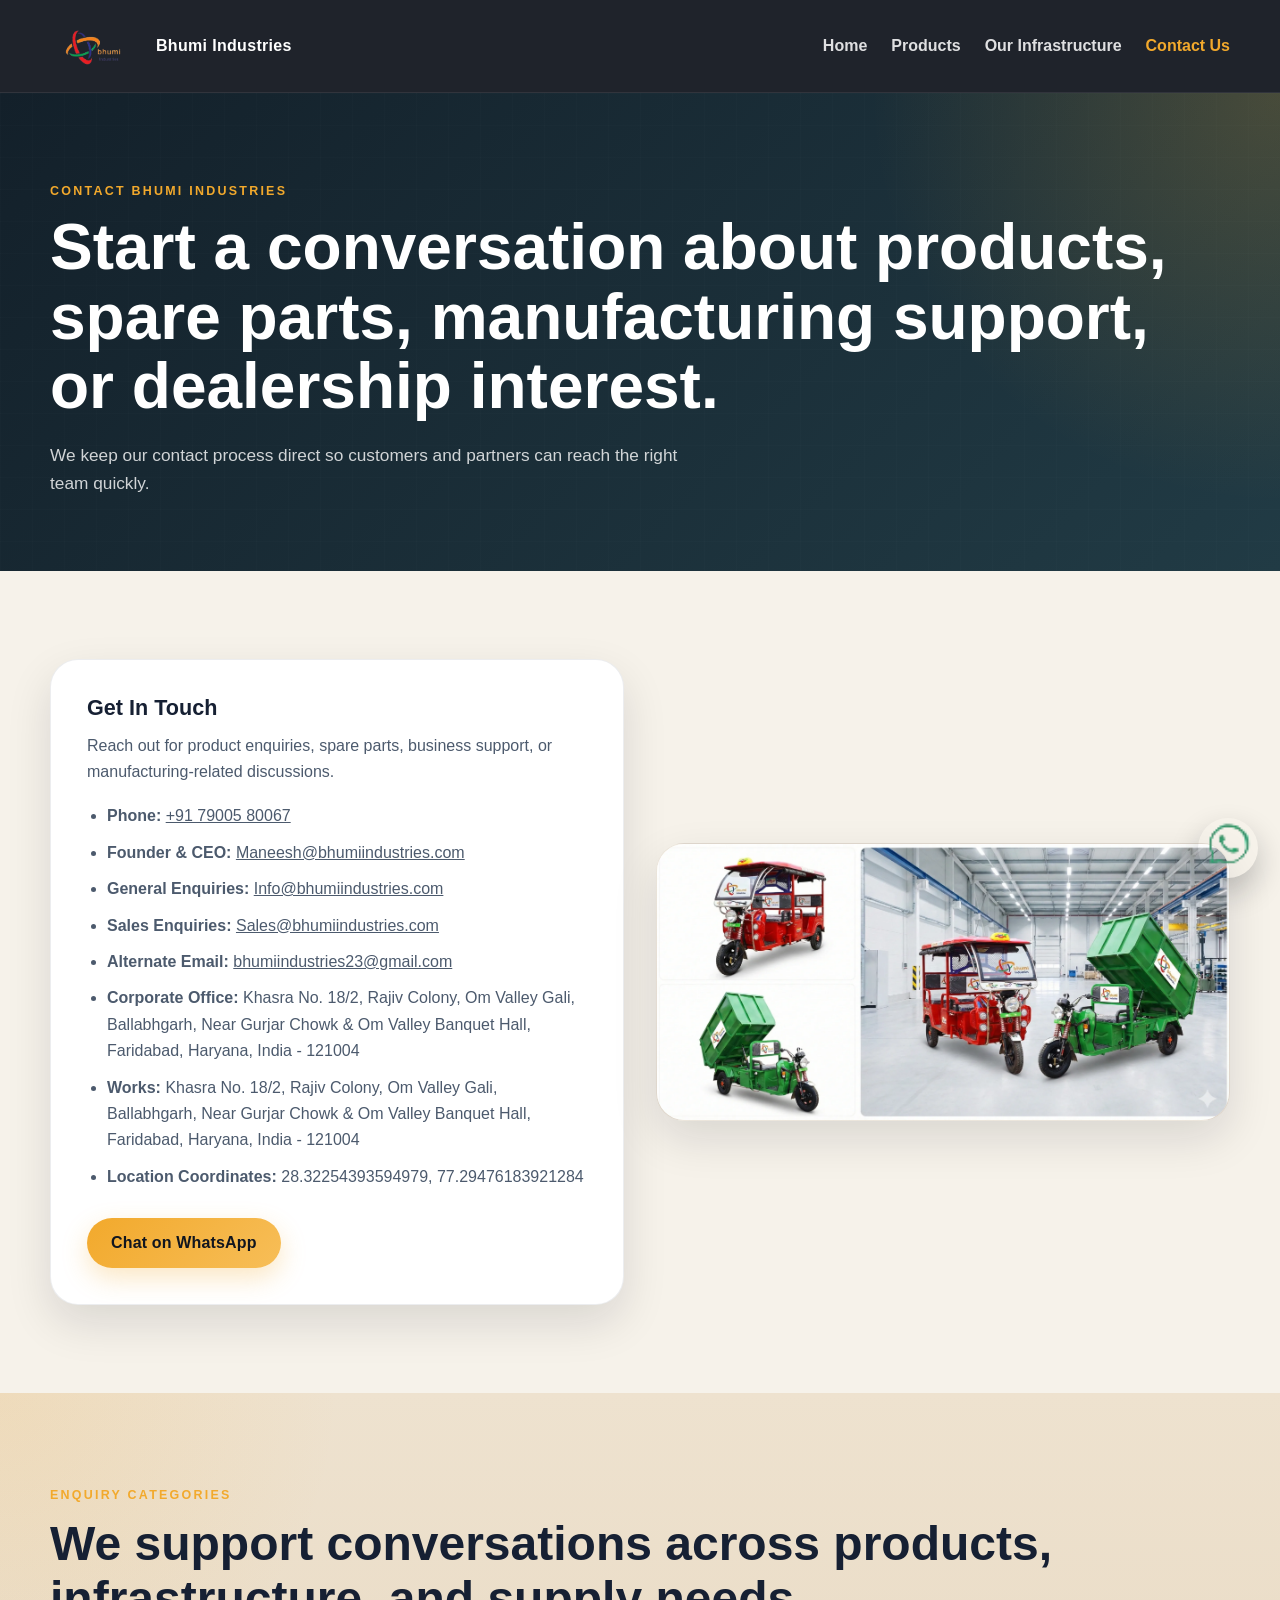
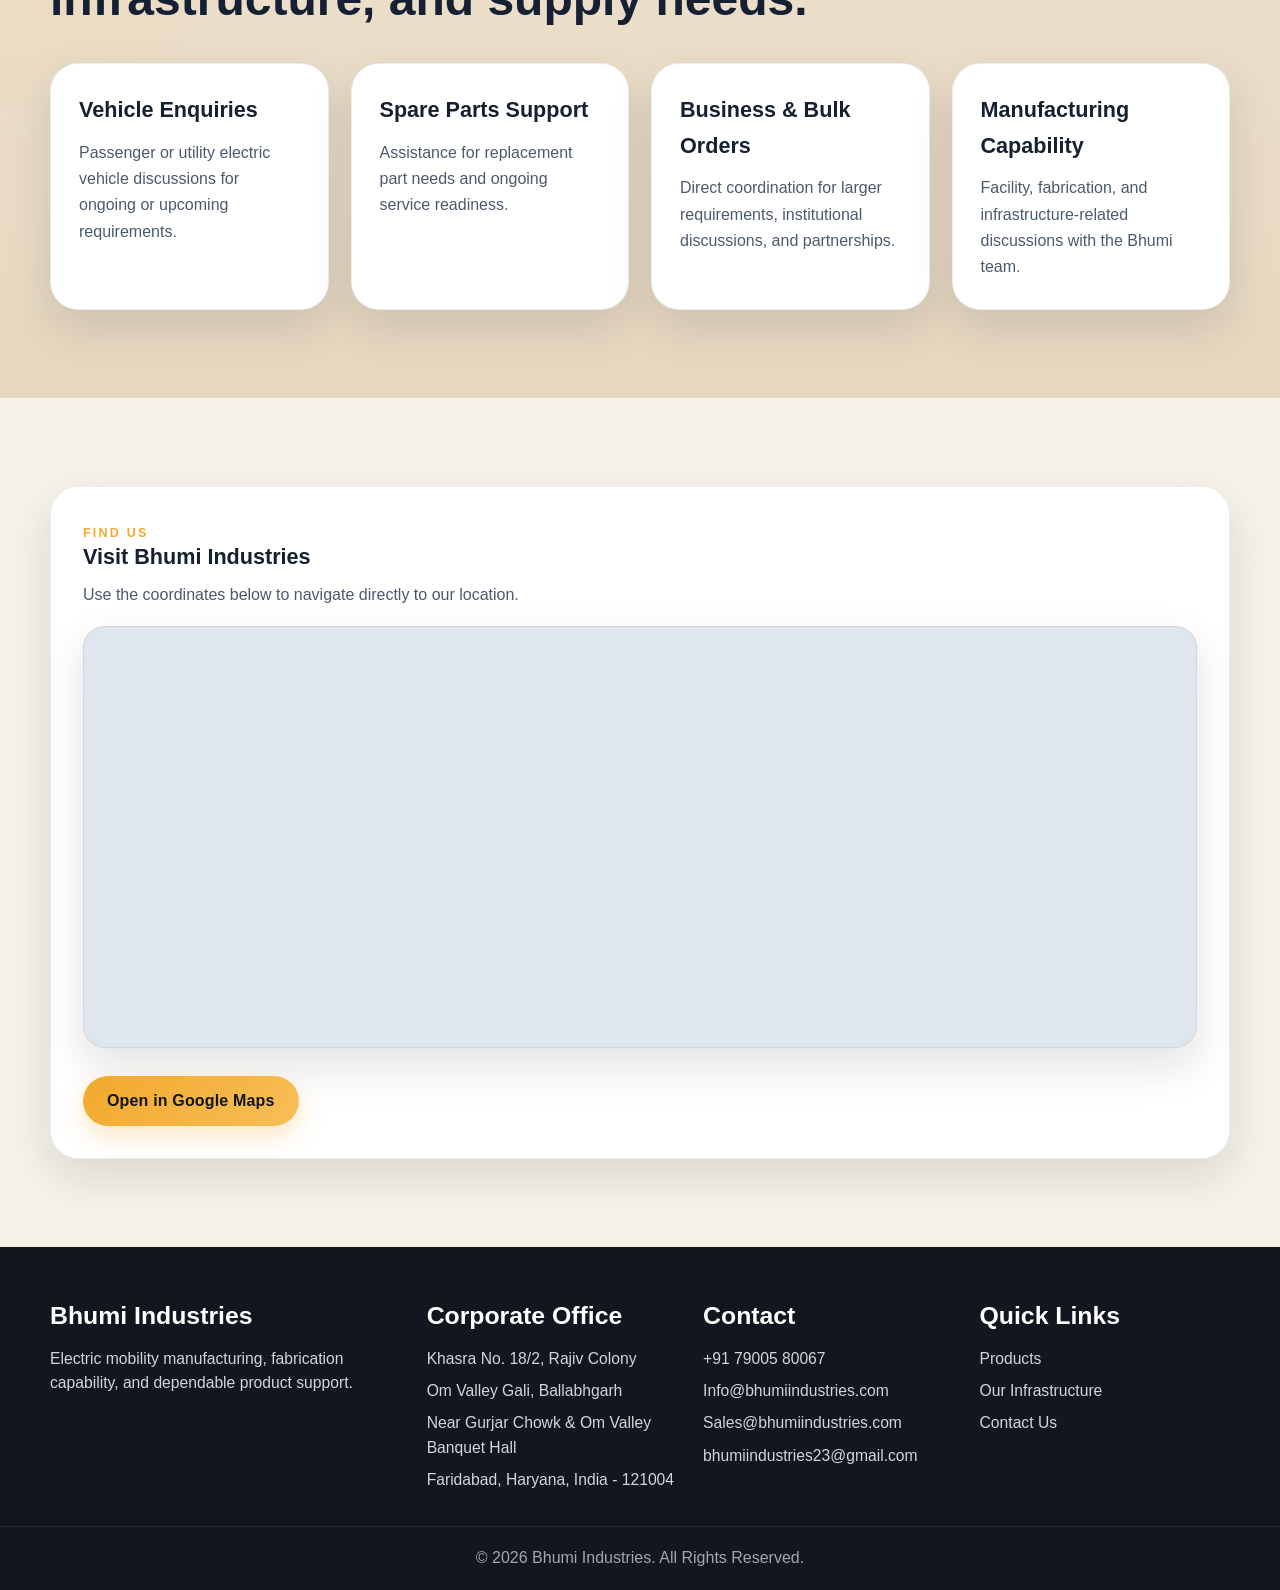
<file: contact.html>
<!DOCTYPE html>
<html lang="en">
<head>
  <meta charset="UTF-8">
  <meta name="viewport" content="width=device-width, initial-scale=1.0">
  <meta name="description" content="Contact Bhumi Industries for product enquiries, spare parts, manufacturing support, dealership discussions, and business coordination.">
  <title>Contact | Bhumi Industries</title>
  <link rel="icon" type="image/png" href="Images/logo.png">
  <link rel="stylesheet" href="CSS/site.css">
</head>
<body>
  <header class="site-header">
    <div class="container nav-shell">
      <a class="brand" href="index.html">
        <img src="Images/logo.png" alt="Bhumi Industries logo">
        <span>Bhumi Industries</span>
      </a>
      <nav class="site-nav">
        <a href="index.html">Home</a>
        <a href="products.html">Products</a>
        <a href="Infrastructure.html">Our Infrastructure</a>
        <a class="active" href="contact.html">Contact Us</a>
      </nav>
    </div>
  </header>

  <main>
    <section class="page-hero page-hero-contact">
      <div class="container page-hero-shell">
        <div>
          <span class="eyebrow">Contact Bhumi Industries</span>
          <h1>Start a conversation about products, spare parts, manufacturing support, or dealership interest.</h1>
          <p>We keep our contact process direct so customers and partners can reach the right team quickly.</p>
        </div>
      </div>
    </section>

    <section class="section">
      <div class="container contact-grid">
        <article class="contact-card">
          <h2>Get In Touch</h2>
          <p>Reach out for product enquiries, spare parts, business support, or manufacturing-related discussions.</p>
          <ul class="contact-list">
            <li><strong>Phone:</strong> <a href="tel:+917900580067">+91 79005 80067</a></li>
            <li><strong>Founder &amp; CEO:</strong> <a href="mailto:Maneesh@bhumiindustries.com">Maneesh@bhumiindustries.com</a></li>
            <li><strong>General Enquiries:</strong> <a href="mailto:Info@bhumiindustries.com">Info@bhumiindustries.com</a></li>
            <li><strong>Sales Enquiries:</strong> <a href="mailto:Sales@bhumiindustries.com">Sales@bhumiindustries.com</a></li>
            <li><strong>Alternate Email:</strong> <a href="mailto:bhumiindustries23@gmail.com">bhumiindustries23@gmail.com</a></li>
            <li><strong>Corporate Office:</strong> Khasra No. 18/2, Rajiv Colony, Om Valley Gali, Ballabhgarh, Near Gurjar Chowk &amp; Om Valley Banquet Hall, Faridabad, Haryana, India - 121004</li>
            <li><strong>Works:</strong> Khasra No. 18/2, Rajiv Colony, Om Valley Gali, Ballabhgarh, Near Gurjar Chowk &amp; Om Valley Banquet Hall, Faridabad, Haryana, India - 121004</li>
            <li><strong>Location Coordinates:</strong> 28.32254393594979, 77.29476183921284</li>
          </ul>
          <div class="hero-actions">
            <a class="btn btn-primary" href="https://api.whatsapp.com/send?phone=917900580067" target="_blank">Chat on WhatsApp</a>
            <a class="btn btn-secondary" href="mailto:Info@bhumiindustries.com">Send Email</a>
          </div>
        </article>

        <article class="contact-card contact-visual">
          <img src="Images/Ready for delivery.png" alt="Bhumi Industries products ready for delivery">
        </article>
      </div>
    </section>

    <section class="section soft">
      <div class="container">
        <div class="section-heading">
          <span class="eyebrow">Enquiry Categories</span>
          <h2>We support conversations across products, infrastructure, and supply needs.</h2>
        </div>
        <div class="feature-grid">
          <article class="info-card">
            <h3>Vehicle Enquiries</h3>
            <p>Passenger or utility electric vehicle discussions for ongoing or upcoming requirements.</p>
          </article>
          <article class="info-card">
            <h3>Spare Parts Support</h3>
            <p>Assistance for replacement part needs and ongoing service readiness.</p>
          </article>
          <article class="info-card">
            <h3>Business &amp; Bulk Orders</h3>
            <p>Direct coordination for larger requirements, institutional discussions, and partnerships.</p>
          </article>
          <article class="info-card">
            <h3>Manufacturing Capability</h3>
            <p>Facility, fabrication, and infrastructure-related discussions with the Bhumi team.</p>
          </article>
        </div>
      </div>
    </section>

    <section class="section">
      <div class="container">
        <div class="contact-card map-card">
          <span class="eyebrow">Find Us</span>
          <h2>Visit Bhumi Industries</h2>
          <p>Use the coordinates below to navigate directly to our location.</p>
          <div class="map-frame">
            <iframe
              title="Bhumi Industries Location"
              src="https://maps.google.com/maps?q=28.32254393594979,77.29476183921284&z=16&output=embed"
              loading="lazy"
              referrerpolicy="no-referrer-when-downgrade"></iframe>
          </div>
          <div class="hero-actions">
            <a class="btn btn-primary" href="https://www.google.com/maps?q=28.32254393594979,77.29476183921284" target="_blank">Open in Google Maps</a>
          </div>
        </div>
      </div>
    </section>
  </main>

  <footer class="site-footer">
    <div class="container footer-grid">
      <div>
        <h3>Bhumi Industries</h3>
        <p>Electric mobility manufacturing, fabrication capability, and dependable product support.</p>
      </div>
      <div>
        <h4>Corporate Office</h4>
        <p>Khasra No. 18/2, Rajiv Colony</p>
        <p>Om Valley Gali, Ballabhgarh</p>
        <p>Near Gurjar Chowk &amp; Om Valley Banquet Hall</p>
        <p>Faridabad, Haryana, India - 121004</p>
      </div>
      <div>
        <h4>Contact</h4>
        <p><a href="tel:+917900580067">+91 79005 80067</a></p>
        <p><a href="mailto:Info@bhumiindustries.com">Info@bhumiindustries.com</a></p>
        <p><a href="mailto:Sales@bhumiindustries.com">Sales@bhumiindustries.com</a></p>
        <p><a href="mailto:bhumiindustries23@gmail.com">bhumiindustries23@gmail.com</a></p>
      </div>
      <div>
        <h4>Quick Links</h4>
        <p><a href="products.html">Products</a></p>
        <p><a href="Infrastructure.html">Our Infrastructure</a></p>
        <p><a href="contact.html">Contact Us</a></p>
      </div>
    </div>
    <div class="footer-bottom">&copy; 2026 Bhumi Industries. All Rights Reserved.</div>
  </footer>

  <a href="https://api.whatsapp.com/send?phone=917900580067" class="whatsapp-float" target="_blank">
    <img src="Images/whatsapp_icon.png" alt="WhatsApp">
  </a>
</body>
</html>
</file>
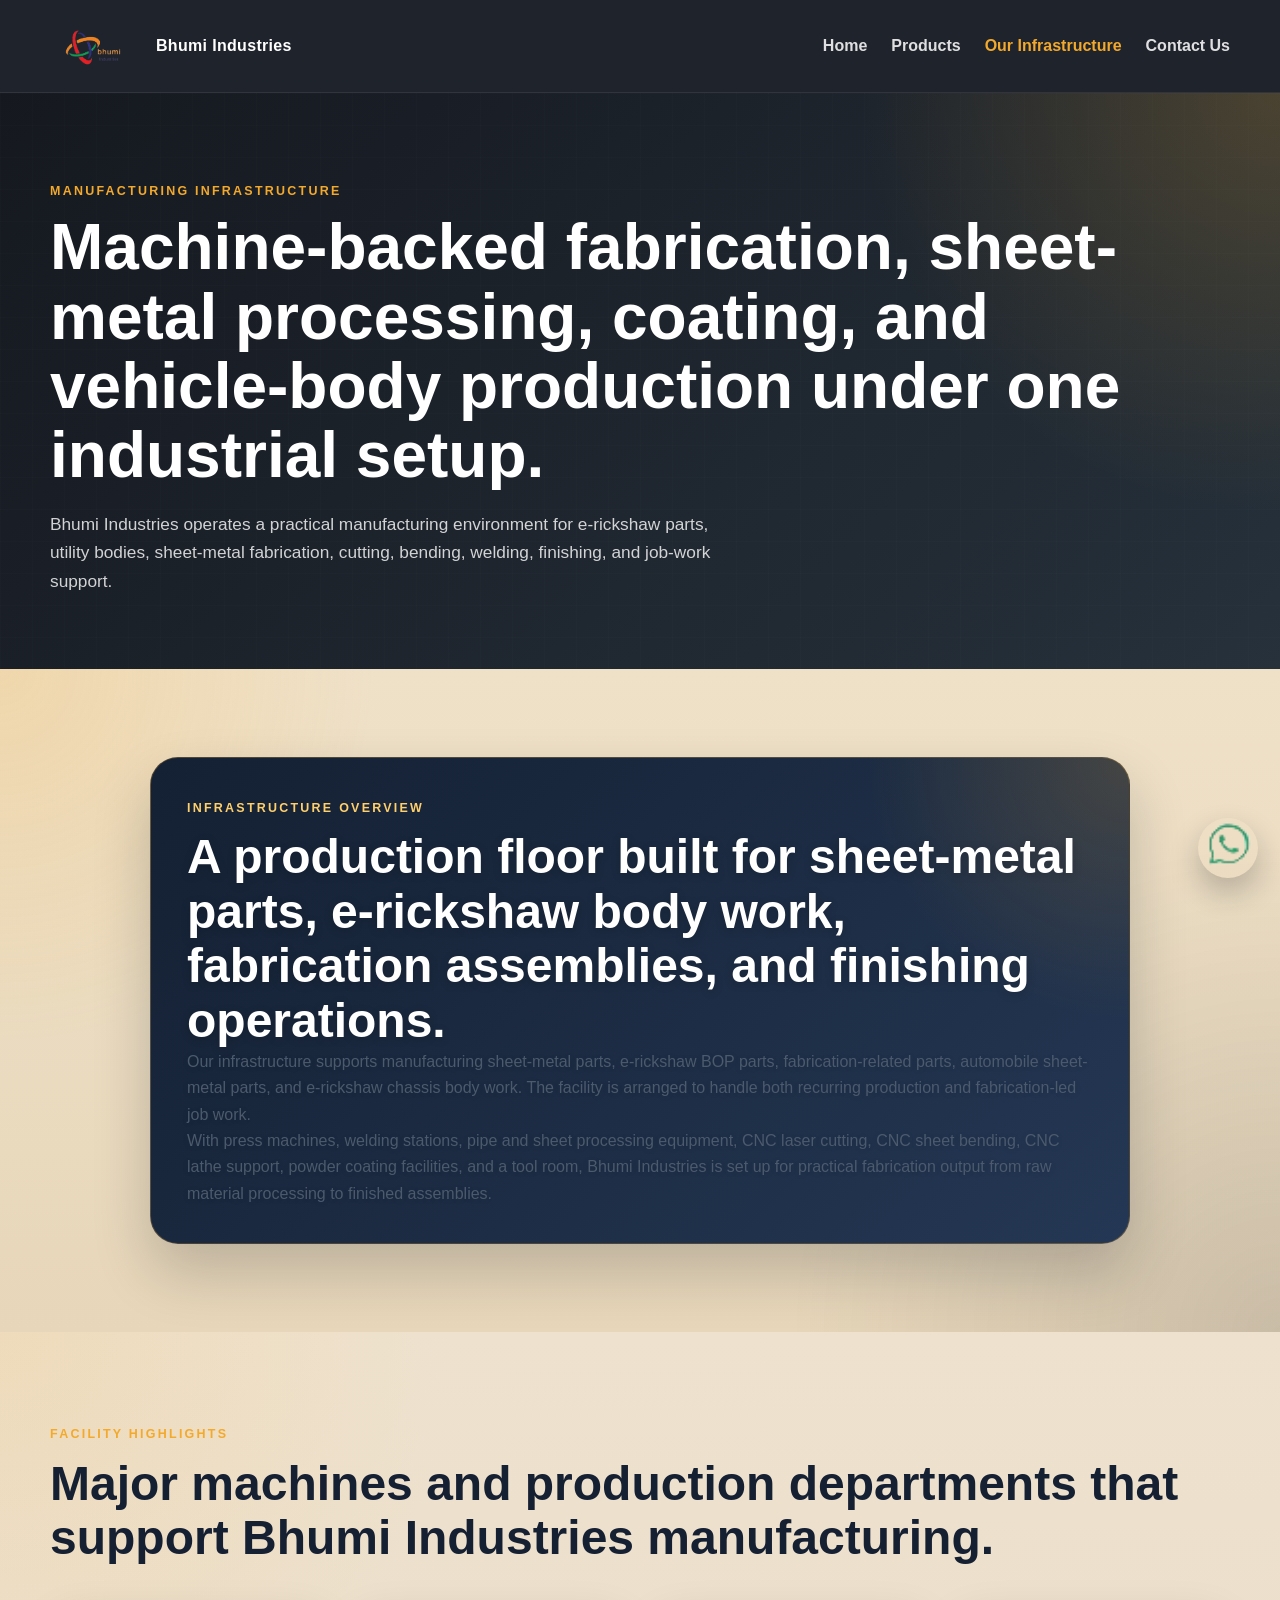
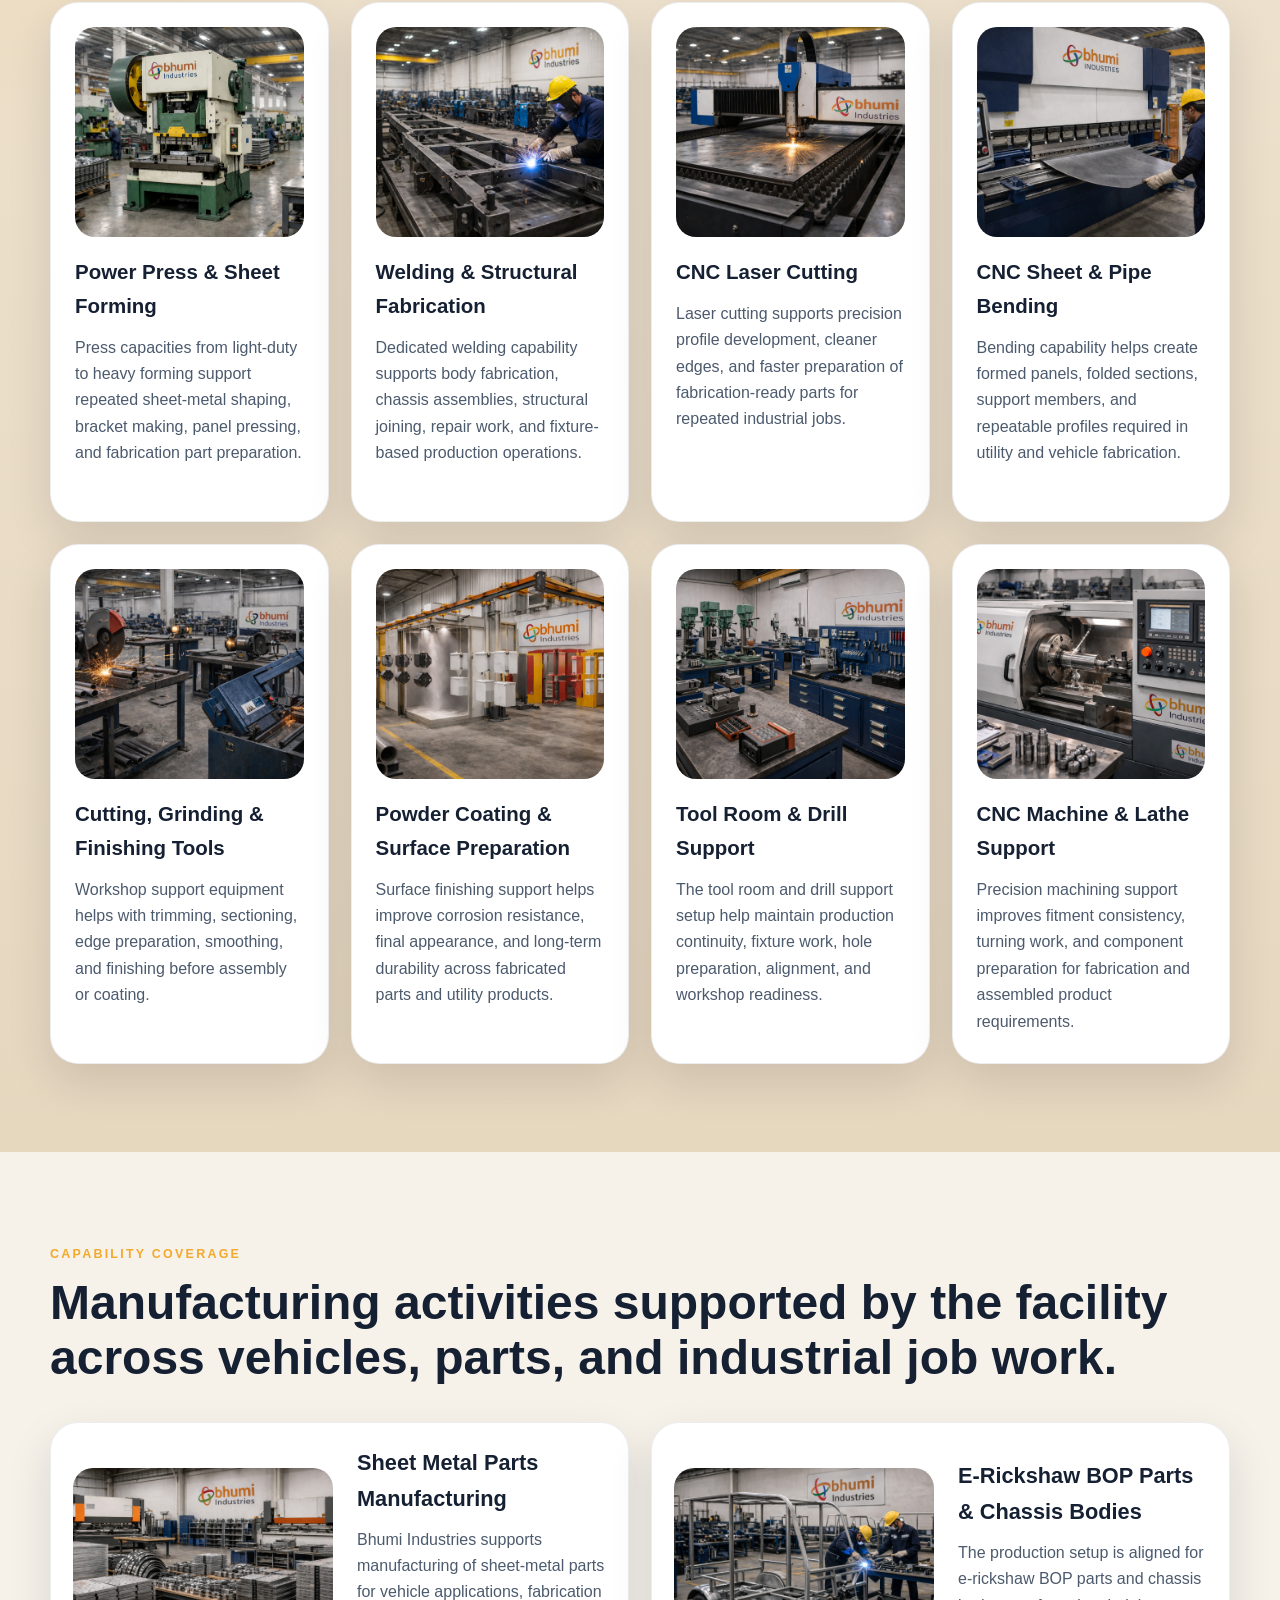
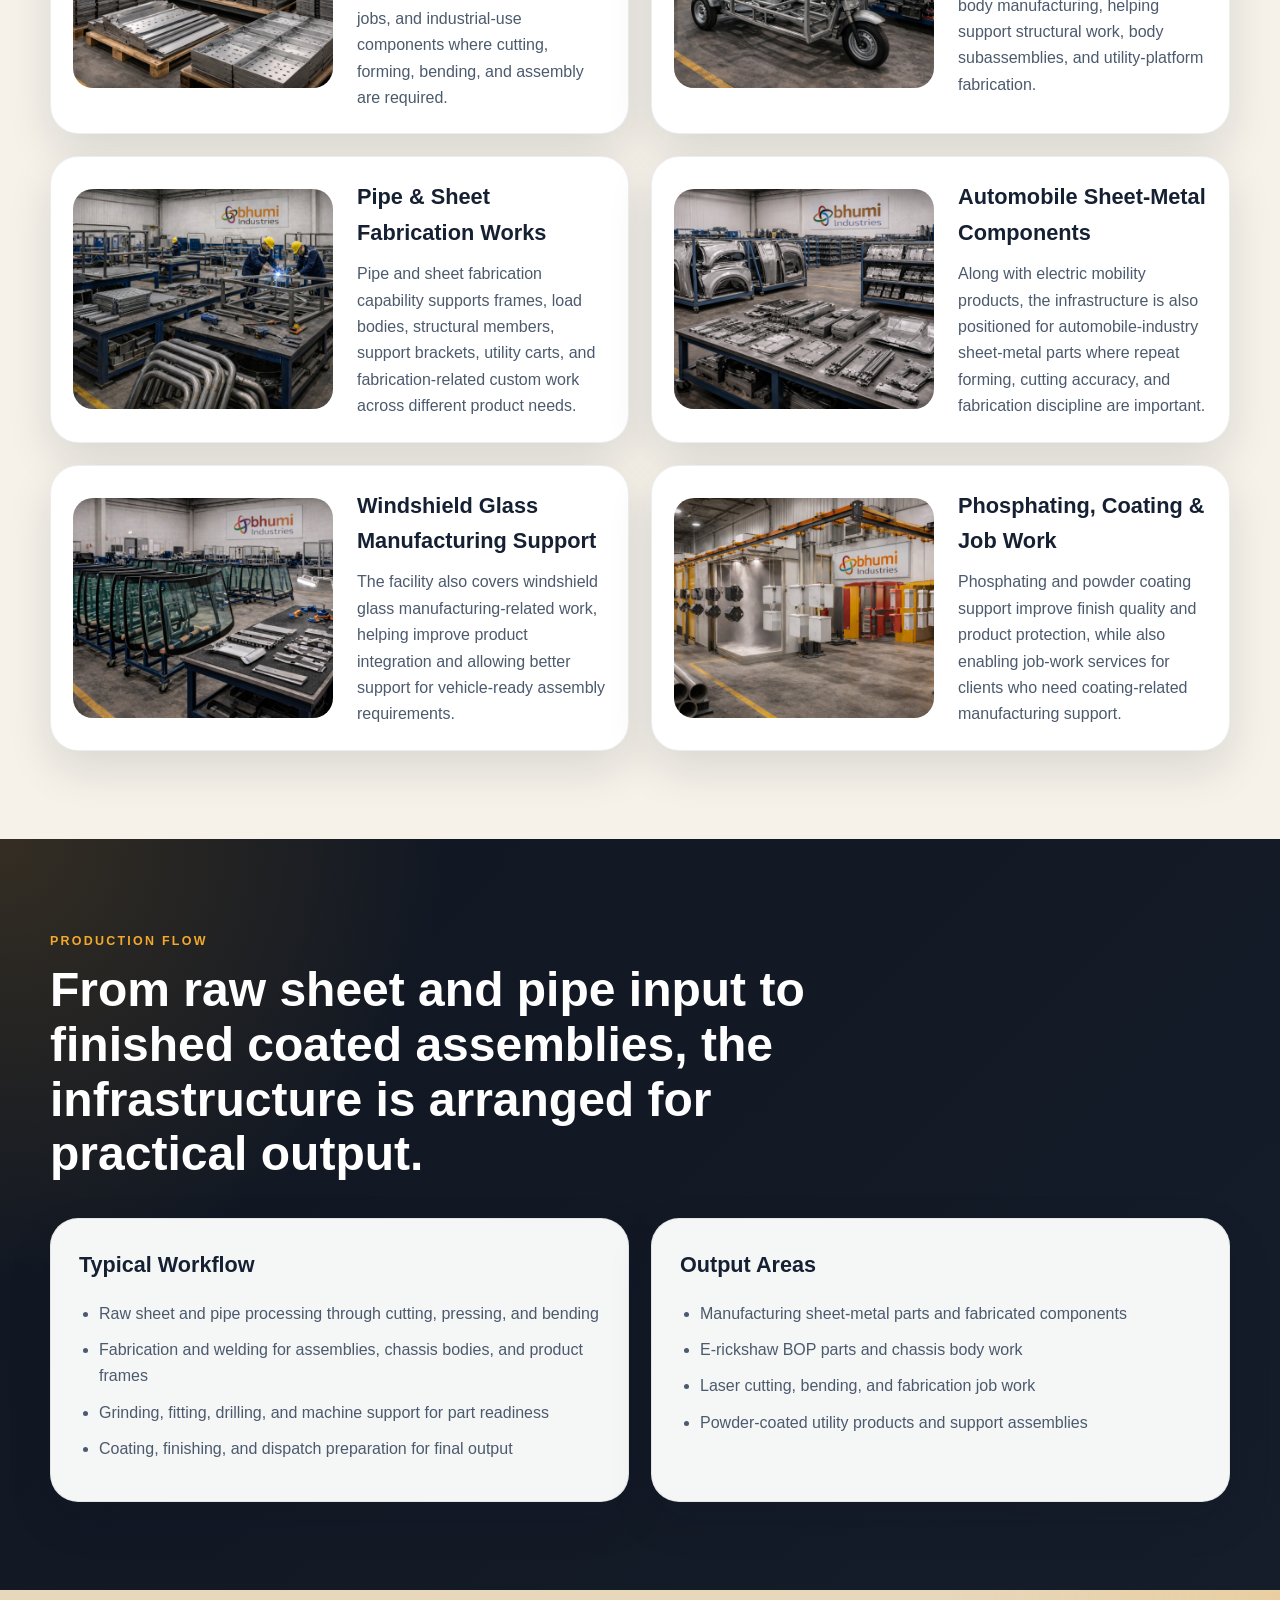
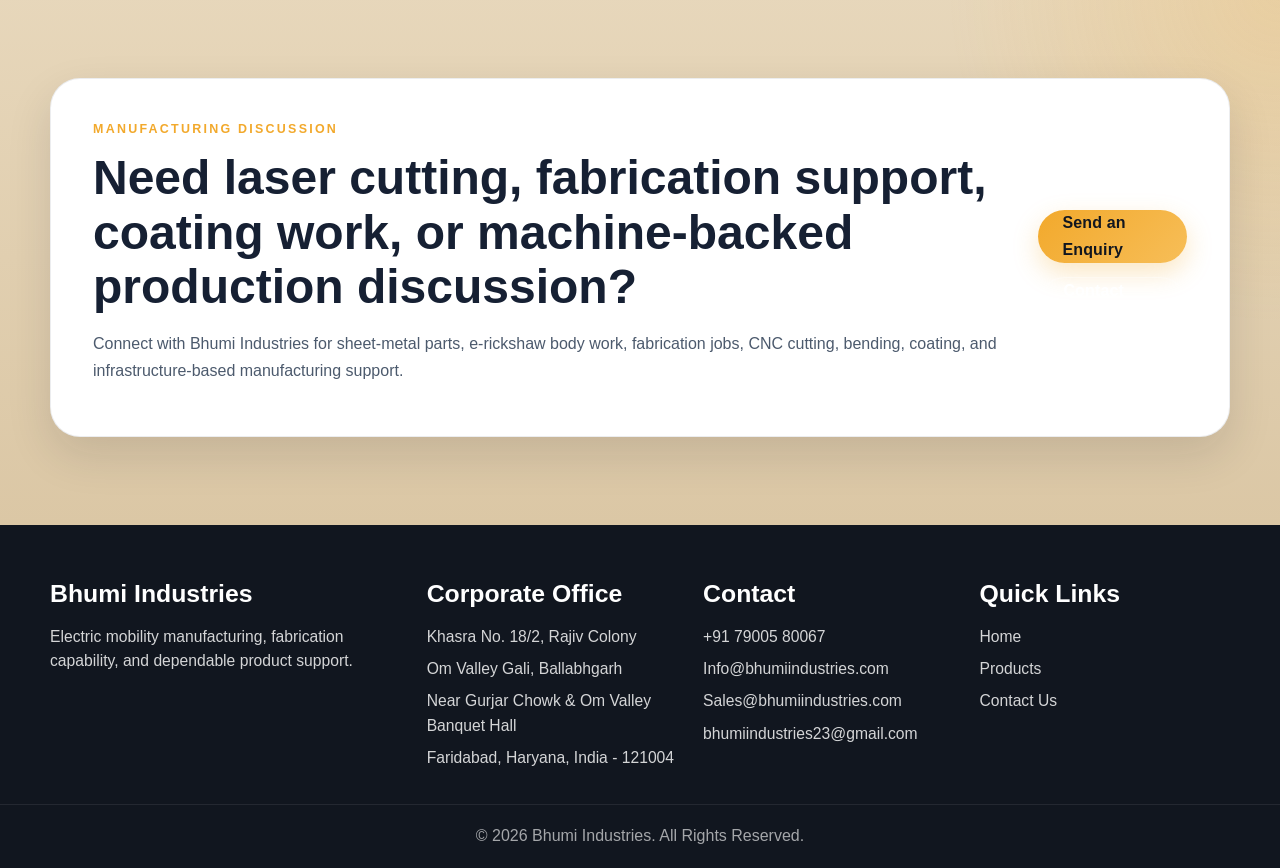
<file: Infrastructure.html>
<!DOCTYPE html>
<html lang="en">
<head>
  <meta charset="UTF-8">
  <meta name="viewport" content="width=device-width, initial-scale=1.0">
  <meta name="description" content="Explore Bhumi Industries manufacturing infrastructure including power press, welding, laser cutting, bending, coating, machining, and fabrication capabilities.">
  <title>Infrastructure | Bhumi Industries</title>
  <link rel="icon" type="image/png" href="Images/logo.png">
  <link rel="stylesheet" href="CSS/site.css">
</head>
<body>
  <header class="site-header">
    <div class="container nav-shell">
      <a class="brand" href="index.html">
        <img src="Images/logo.png" alt="Bhumi Industries logo">
        <span>Bhumi Industries</span>
      </a>
      <nav class="site-nav">
        <a href="index.html">Home</a>
        <a href="products.html">Products</a>
        <a class="active" href="Infrastructure.html">Our Infrastructure</a>
        <a href="contact.html">Contact Us</a>
      </nav>
    </div>
  </header>

  <main>
    <section class="page-hero page-hero-infra">
      <div class="container page-hero-shell">
        <div>
          <span class="eyebrow">Manufacturing Infrastructure</span>
          <h1>Machine-backed fabrication, sheet-metal processing, coating, and vehicle-body production under one industrial setup.</h1>
          <p>Bhumi Industries operates a practical manufacturing environment for e-rickshaw parts, utility bodies, sheet-metal fabrication, cutting, bending, welding, finishing, and job-work support.</p>
        </div>
      </div>
    </section>

    <section class="section infrastructure-overview-band">
      <div class="container">
        <div class="content-card infrastructure-intro-card">
          <span class="eyebrow">Infrastructure Overview</span>
          <h2>A production floor built for sheet-metal parts, e-rickshaw body work, fabrication assemblies, and finishing operations.</h2>
          <p>Our infrastructure supports manufacturing sheet-metal parts, e-rickshaw BOP parts, fabrication-related parts, automobile sheet-metal parts, and e-rickshaw chassis body work. The facility is arranged to handle both recurring production and fabrication-led job work.</p>
          <p>With press machines, welding stations, pipe and sheet processing equipment, CNC laser cutting, CNC sheet bending, CNC lathe support, powder coating facilities, and a tool room, Bhumi Industries is set up for practical fabrication output from raw material processing to finished assemblies.</p>
        </div>
      </div>
    </section>

    <section class="section soft">
      <div class="container">
        <div class="section-heading">
          <span class="eyebrow">Facility Highlights</span>
          <h2>Major machines and production departments that support Bhumi Industries manufacturing.</h2>
        </div>

        <div class="infra-machine-grid" data-machine-cards>
          <article class="machine-card" tabindex="0">
            <img src="Infratacture images/infra-power-press.png" alt="Bhumi Industries power press machine">
            <h3>Power Press &amp; Sheet Forming</h3>
            <p>Press capacities from light-duty to heavy forming support repeated sheet-metal shaping, bracket making, panel pressing, and fabrication part preparation.</p>
            <div class="machine-points">
              <ul>
                <li>Power Press: 5 Ton, 10 Ton, 20 Ton</li>
                <li>Power Press: 30 Ton, 50 Ton, 100 Ton</li>
                <li>Useful for stamped parts, plate forming, and batch production work</li>
              </ul>
            </div>
          </article>

          <article class="machine-card" tabindex="0">
            <img src="Infratacture images/infra-mig-welding.png" alt="Bhumi Industries MIG welding and fabrication area">
            <h3>Welding &amp; Structural Fabrication</h3>
            <p>Dedicated welding capability supports body fabrication, chassis assemblies, structural joining, repair work, and fixture-based production operations.</p>
            <div class="machine-points">
              <ul>
                <li>MIG Welding Machines: 5 Nos.</li>
                <li>Arc Welding Machine: 1 No.</li>
                <li>Supports e-rickshaw chassis body and fabrication assemblies</li>
              </ul>
            </div>
          </article>

          <article class="machine-card" tabindex="0">
            <img src="Infratacture images/infra-cnc-laser.png" alt="Bhumi Industries CNC laser cutting machine">
            <h3>CNC Laser Cutting</h3>
            <p>Laser cutting supports precision profile development, cleaner edges, and faster preparation of fabrication-ready parts for repeated industrial jobs.</p>
            <div class="machine-points">
              <ul>
                <li>3 KW laser setup used in your production line</li>
                <li>Sheet cutting support up to 16 mm thickness</li>
                <li>Used for CNC laser cutting job work and part accuracy</li>
              </ul>
            </div>
          </article>

          <article class="machine-card" tabindex="0">
            <img src="Infratacture images/infra-sheet-bending.png" alt="Bhumi Industries CNC sheet bending machine">
            <h3>CNC Sheet &amp; Pipe Bending</h3>
            <p>Bending capability helps create formed panels, folded sections, support members, and repeatable profiles required in utility and vehicle fabrication.</p>
            <div class="machine-points">
              <ul>
                <li>CNC Sheet Bending M/C</li>
                <li>Pipe Bending Machine: Manual</li>
                <li>Pipe Bending: Automatic</li>
              </ul>
            </div>
          </article>

          <article class="machine-card" tabindex="0">
            <img src="Infratacture images/infra-cutting-tools.png" alt="Bhumi Industries cutting and grinding tools area">
            <h3>Cutting, Grinding &amp; Finishing Tools</h3>
            <p>Workshop support equipment helps with trimming, sectioning, edge preparation, smoothing, and finishing before assembly or coating.</p>
            <div class="machine-points">
              <ul>
                <li>Surface Grinder, Hand Grinder, Bench Grinder</li>
                <li>Additional Grinders: 5 Nos.</li>
                <li>Pipe Cutting, Chop Saw Cutting, Band Saw Cutting M/C</li>
              </ul>
            </div>
          </article>

          <article class="machine-card" tabindex="0">
            <img src="Infratacture images/infra-powder-coating.png" alt="Bhumi Industries powder coating facility">
            <h3>Powder Coating &amp; Surface Preparation</h3>
            <p>Surface finishing support helps improve corrosion resistance, final appearance, and long-term durability across fabricated parts and utility products.</p>
            <div class="machine-points">
              <ul>
                <li>Powder Coating Facilities</li>
                <li>Phosphating &amp; Powder Coating Job Work</li>
                <li>Finishing support for fabricated and municipal-use products</li>
              </ul>
            </div>
          </article>

          <article class="machine-card" tabindex="0">
            <img src="Infratacture images/infra-tool-room.png" alt="Bhumi Industries tool room and drill support area">
            <h3>Tool Room &amp; Drill Support</h3>
            <p>The tool room and drill support setup help maintain production continuity, fixture work, hole preparation, alignment, and workshop readiness.</p>
            <div class="machine-points">
              <ul>
                <li>Hand Drill: 0.8&quot;</li>
                <li>Hand Drill: 1&quot;</li>
                <li>Hand Drill: 2&quot;</li>
                <li>Tool room support for maintenance and setup tasks</li>
              </ul>
            </div>
          </article>

          <article class="machine-card" tabindex="0">
            <img src="Infratacture images/infra-cnc-lathe.png" alt="Bhumi Industries CNC machine and lathe support area">
            <h3>CNC Machine &amp; Lathe Support</h3>
            <p>Precision machining support improves fitment consistency, turning work, and component preparation for fabrication and assembled product requirements.</p>
            <div class="machine-points">
              <ul>
                <li>CNC Machine support available</li>
                <li>CNC Lathe Machine related operations</li>
                <li>Useful for machined components and repeat precision work</li>
              </ul>
            </div>
          </article>
        </div>
      </div>
    </section>

    <section class="section">
      <div class="container">
        <div class="section-heading">
          <span class="eyebrow">Capability Coverage</span>
          <h2>Manufacturing activities supported by the facility across vehicles, parts, and industrial job work.</h2>
        </div>

        <div class="facility-detail-grid">
          <article class="facility-detail-card">
            <img src="Infratacture images/infra-sheet-metal-parts.png" alt="Bhumi Industries sheet metal parts manufacturing">
            <div>
              <h3>Sheet Metal Parts Manufacturing</h3>
              <p>Bhumi Industries supports manufacturing of sheet-metal parts for vehicle applications, fabrication jobs, and industrial-use components where cutting, forming, bending, and assembly are required.</p>
            </div>
          </article>

          <article class="facility-detail-card">
            <img src="Infratacture images/infra-chassis-body.png" alt="Bhumi Industries e-rickshaw chassis and body work">
            <div>
              <h3>E-Rickshaw BOP Parts &amp; Chassis Bodies</h3>
              <p>The production setup is aligned for e-rickshaw BOP parts and chassis body manufacturing, helping support structural work, body subassemblies, and utility-platform fabrication.</p>
            </div>
          </article>

          <article class="facility-detail-card">
            <img src="Infratacture images/pipe-and-sheet-fabrication.png" alt="Bhumi Industries pipe and sheet fabrication work">
            <div>
              <h3>Pipe &amp; Sheet Fabrication Works</h3>
              <p>Pipe and sheet fabrication capability supports frames, load bodies, structural members, support brackets, utility carts, and fabrication-related custom work across different product needs.</p>
            </div>
          </article>

          <article class="facility-detail-card">
            <img src="Infratacture images/sheet-metal-component.png" alt="Bhumi Industries automobile sheet metal components">
            <div>
              <h3>Automobile Sheet-Metal Components</h3>
              <p>Along with electric mobility products, the infrastructure is also positioned for automobile-industry sheet-metal parts where repeat forming, cutting accuracy, and fabrication discipline are important.</p>
            </div>
          </article>

          <article class="facility-detail-card">
            <img src="Infratacture images/windshield-glass-assembly.png" alt="Bhumi Industries windshield glass manufacturing support">
            <div>
              <h3>Windshield Glass Manufacturing Support</h3>
              <p>The facility also covers windshield glass manufacturing-related work, helping improve product integration and allowing better support for vehicle-ready assembly requirements.</p>
            </div>
          </article>

          <article class="facility-detail-card">
            <img src="Infratacture images/infra-powder-coating.png" alt="Bhumi Industries phosphating and powder coating workflow">
            <div>
              <h3>Phosphating, Coating &amp; Job Work</h3>
              <p>Phosphating and powder coating support improve finish quality and product protection, while also enabling job-work services for clients who need coating-related manufacturing support.</p>
            </div>
          </article>
        </div>
      </div>
    </section>

    <section class="section dark-band">
      <div class="container">
        <div class="section-heading narrow light">
          <span class="eyebrow">Production Flow</span>
          <h2>From raw sheet and pipe input to finished coated assemblies, the infrastructure is arranged for practical output.</h2>
        </div>

        <div class="dual-card-grid">
          <article class="info-card light-card">
            <h3>Typical Workflow</h3>
            <ul class="contact-list">
              <li>Raw sheet and pipe processing through cutting, pressing, and bending</li>
              <li>Fabrication and welding for assemblies, chassis bodies, and product frames</li>
              <li>Grinding, fitting, drilling, and machine support for part readiness</li>
              <li>Coating, finishing, and dispatch preparation for final output</li>
            </ul>
          </article>
          <article class="info-card light-card">
            <h3>Output Areas</h3>
            <ul class="contact-list">
              <li>Manufacturing sheet-metal parts and fabricated components</li>
              <li>E-rickshaw BOP parts and chassis body work</li>
              <li>Laser cutting, bending, and fabrication job work</li>
              <li>Powder-coated utility products and support assemblies</li>
            </ul>
          </article>
        </div>
      </div>
    </section>

    <section class="section cta-panel">
      <div class="container cta-shell">
        <div>
          <span class="eyebrow">Manufacturing Discussion</span>
          <h2>Need laser cutting, fabrication support, coating work, or machine-backed production discussion?</h2>
          <p>Connect with Bhumi Industries for sheet-metal parts, e-rickshaw body work, fabrication jobs, CNC cutting, bending, coating, and infrastructure-based manufacturing support.</p>
        </div>
        <div class="cta-actions">
          <a class="btn btn-primary" href="https://api.whatsapp.com/send?phone=917900580067" target="_blank">Send an Enquiry</a>
          <a class="btn btn-secondary" href="contact.html">Contact Details</a>
        </div>
      </div>
    </section>
  </main>

  <footer class="site-footer">
    <div class="container footer-grid">
      <div>
        <h3>Bhumi Industries</h3>
        <p>Electric mobility manufacturing, fabrication capability, and dependable product support.</p>
      </div>
      <div>
        <h4>Corporate Office</h4>
        <p>Khasra No. 18/2, Rajiv Colony</p>
        <p>Om Valley Gali, Ballabhgarh</p>
        <p>Near Gurjar Chowk &amp; Om Valley Banquet Hall</p>
        <p>Faridabad, Haryana, India - 121004</p>
      </div>
      <div>
        <h4>Contact</h4>
        <p><a href="tel:+917900580067">+91 79005 80067</a></p>
        <p><a href="mailto:Info@bhumiindustries.com">Info@bhumiindustries.com</a></p>
        <p><a href="mailto:Sales@bhumiindustries.com">Sales@bhumiindustries.com</a></p>
        <p><a href="mailto:bhumiindustries23@gmail.com">bhumiindustries23@gmail.com</a></p>
      </div>
      <div>
        <h4>Quick Links</h4>
        <p><a href="index.html">Home</a></p>
        <p><a href="products.html">Products</a></p>
        <p><a href="contact.html">Contact Us</a></p>
      </div>
    </div>
    <div class="footer-bottom">&copy; 2026 Bhumi Industries. All Rights Reserved.</div>
  </footer>

  <a href="https://api.whatsapp.com/send?phone=917900580067" class="whatsapp-float" target="_blank">
    <img src="Images/whatsapp_icon.png" alt="WhatsApp">
  </a>
  <script>
    document.addEventListener("DOMContentLoaded", function () {
      const grid = document.querySelector("[data-machine-cards]");
      if (!grid) return;

      const cards = Array.from(grid.querySelectorAll(".machine-card"));

      cards.forEach(function (card) {
        card.addEventListener("click", function () {
          cards.forEach(function (otherCard) {
            otherCard.classList.toggle("is-active", otherCard === card);
          });
        });

        card.addEventListener("keydown", function (event) {
          if (event.key === "Enter" || event.key === " ") {
            event.preventDefault();
            cards.forEach(function (otherCard) {
              otherCard.classList.toggle("is-active", otherCard === card);
            });
          }
        });
      });
    });
  </script>
</body>
</html>
</file>
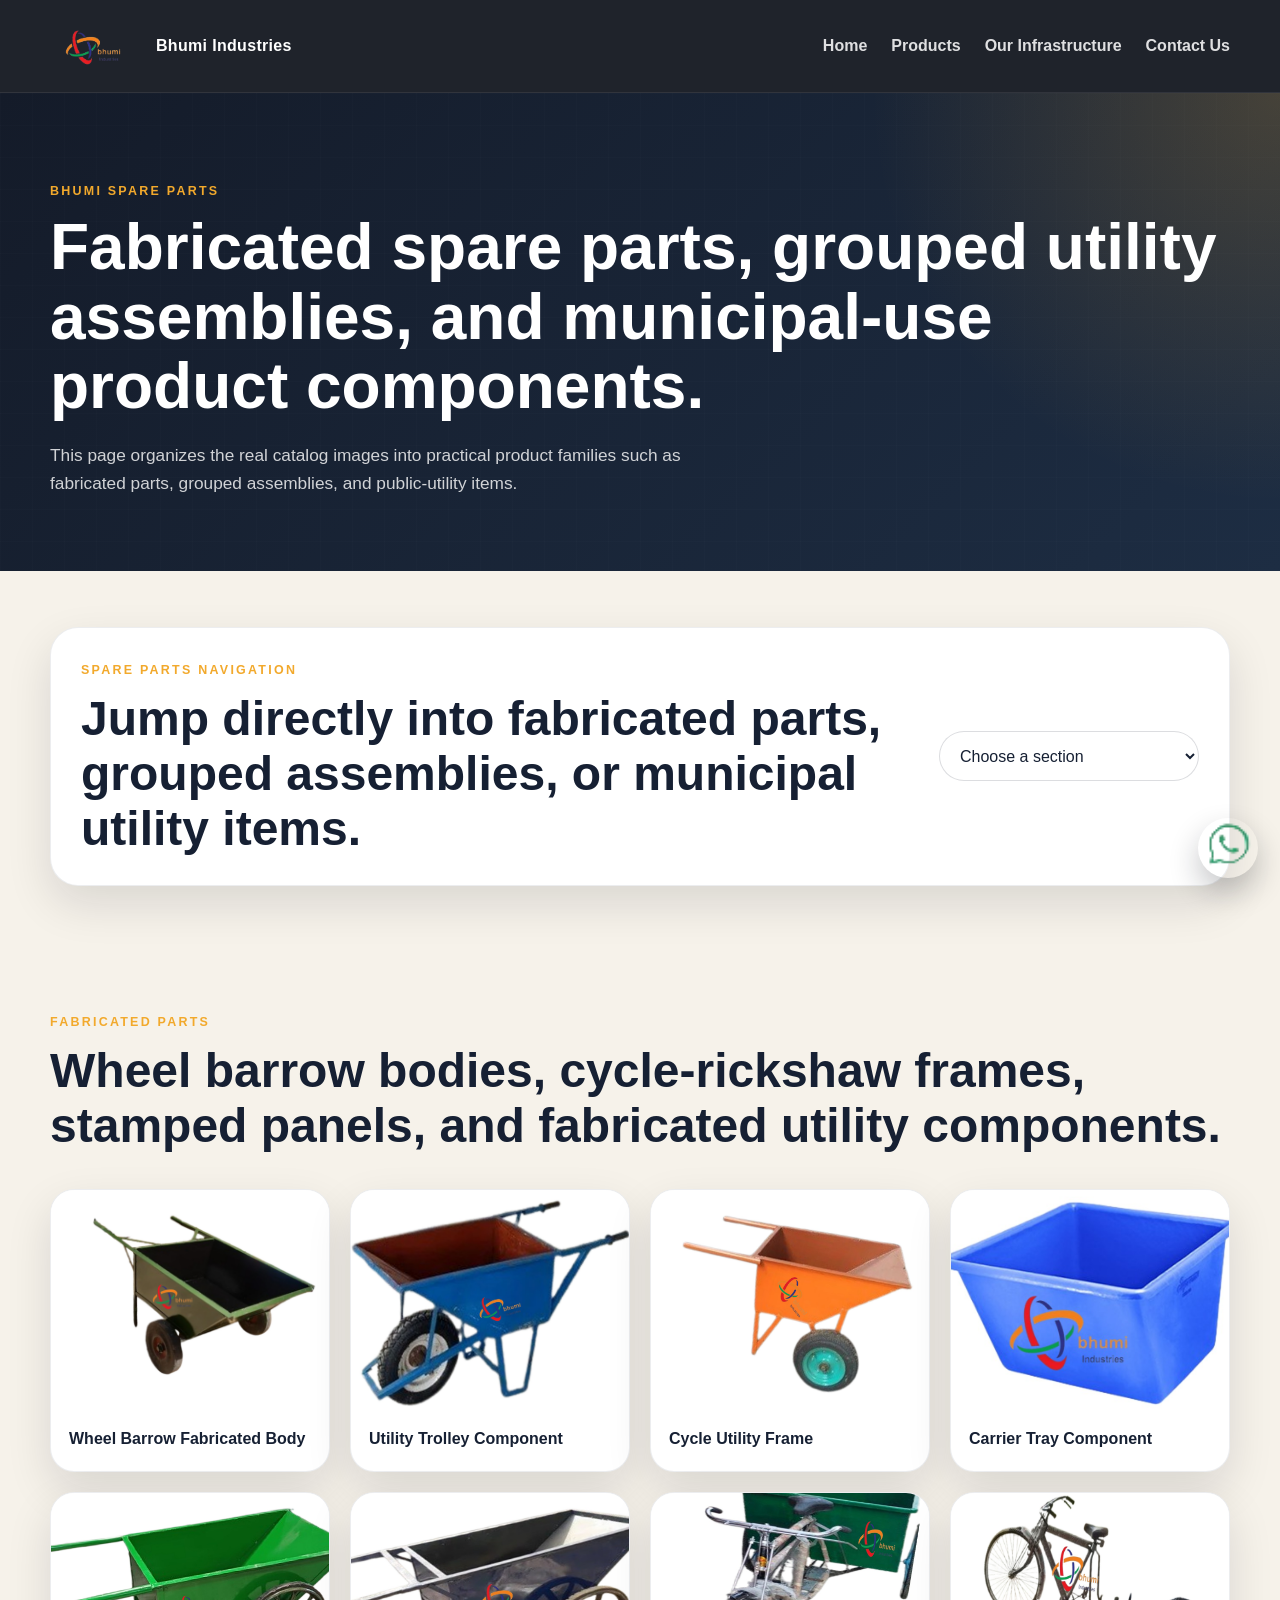
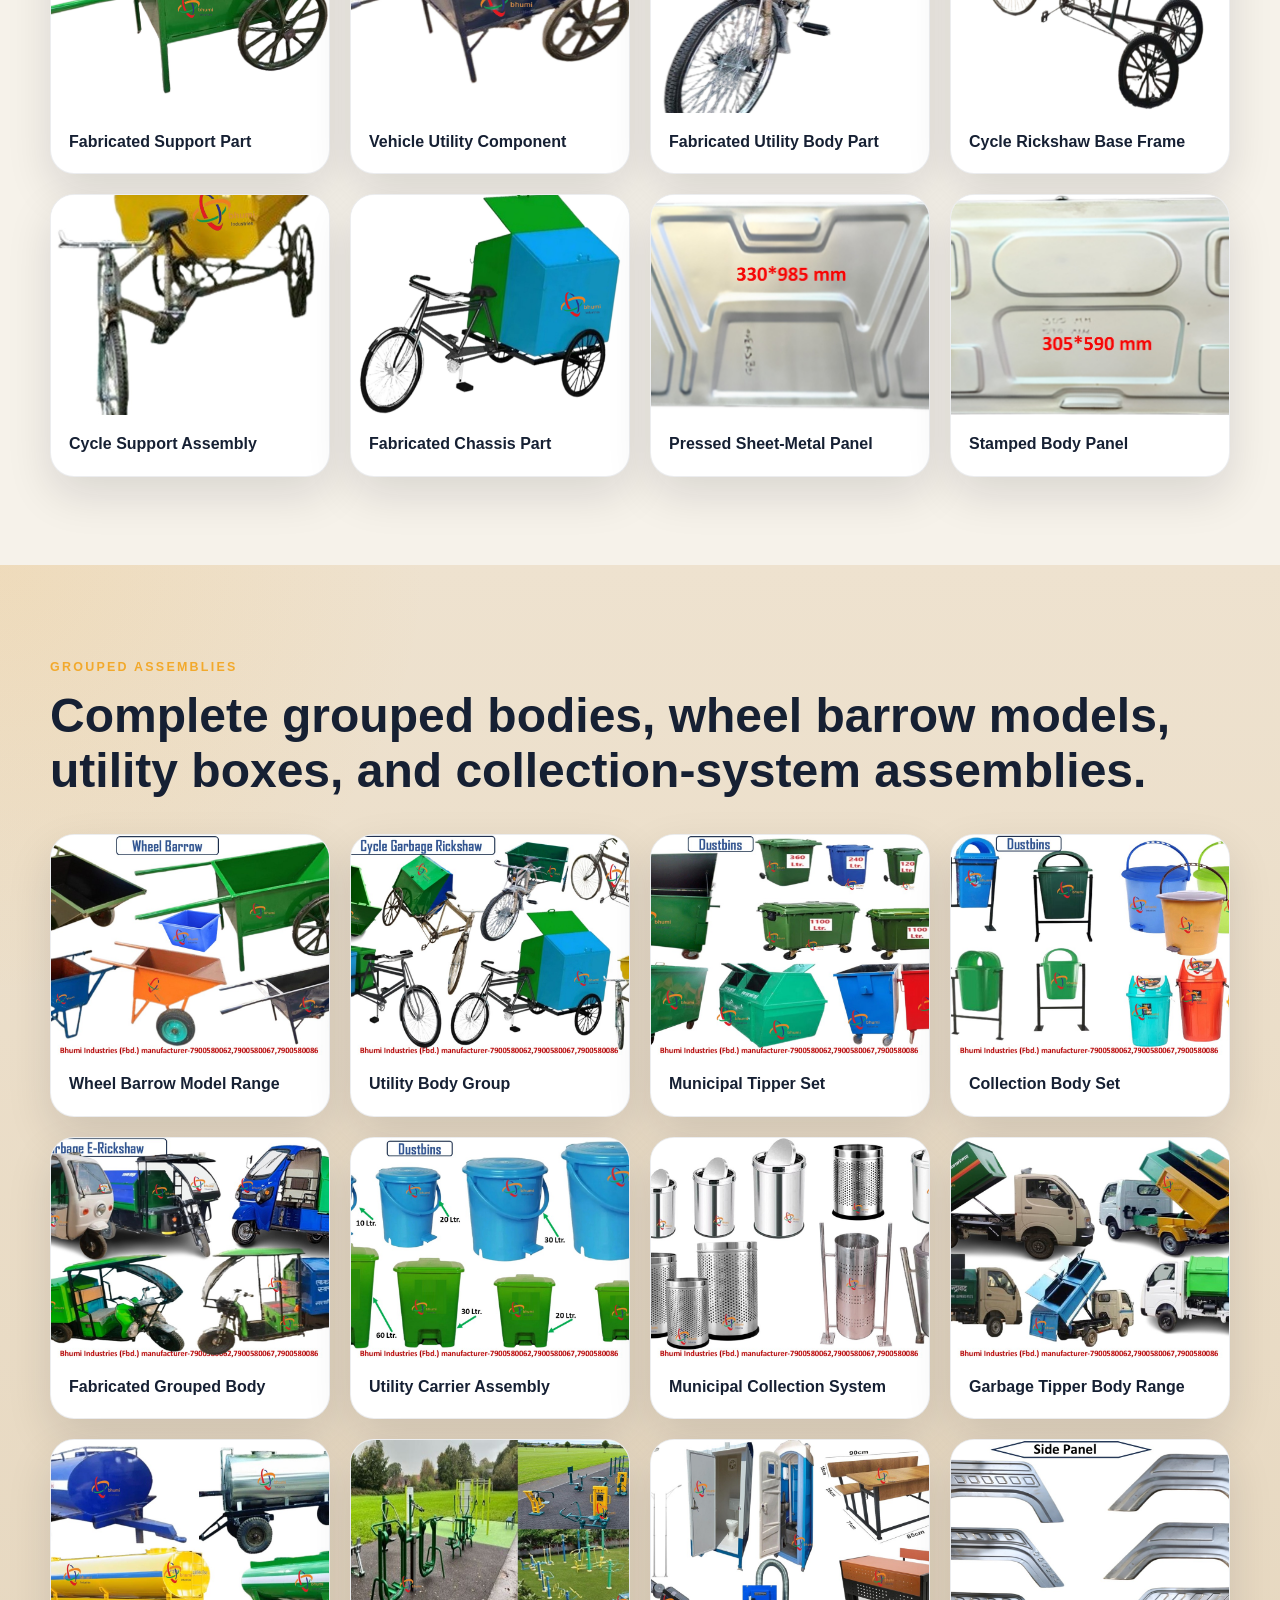
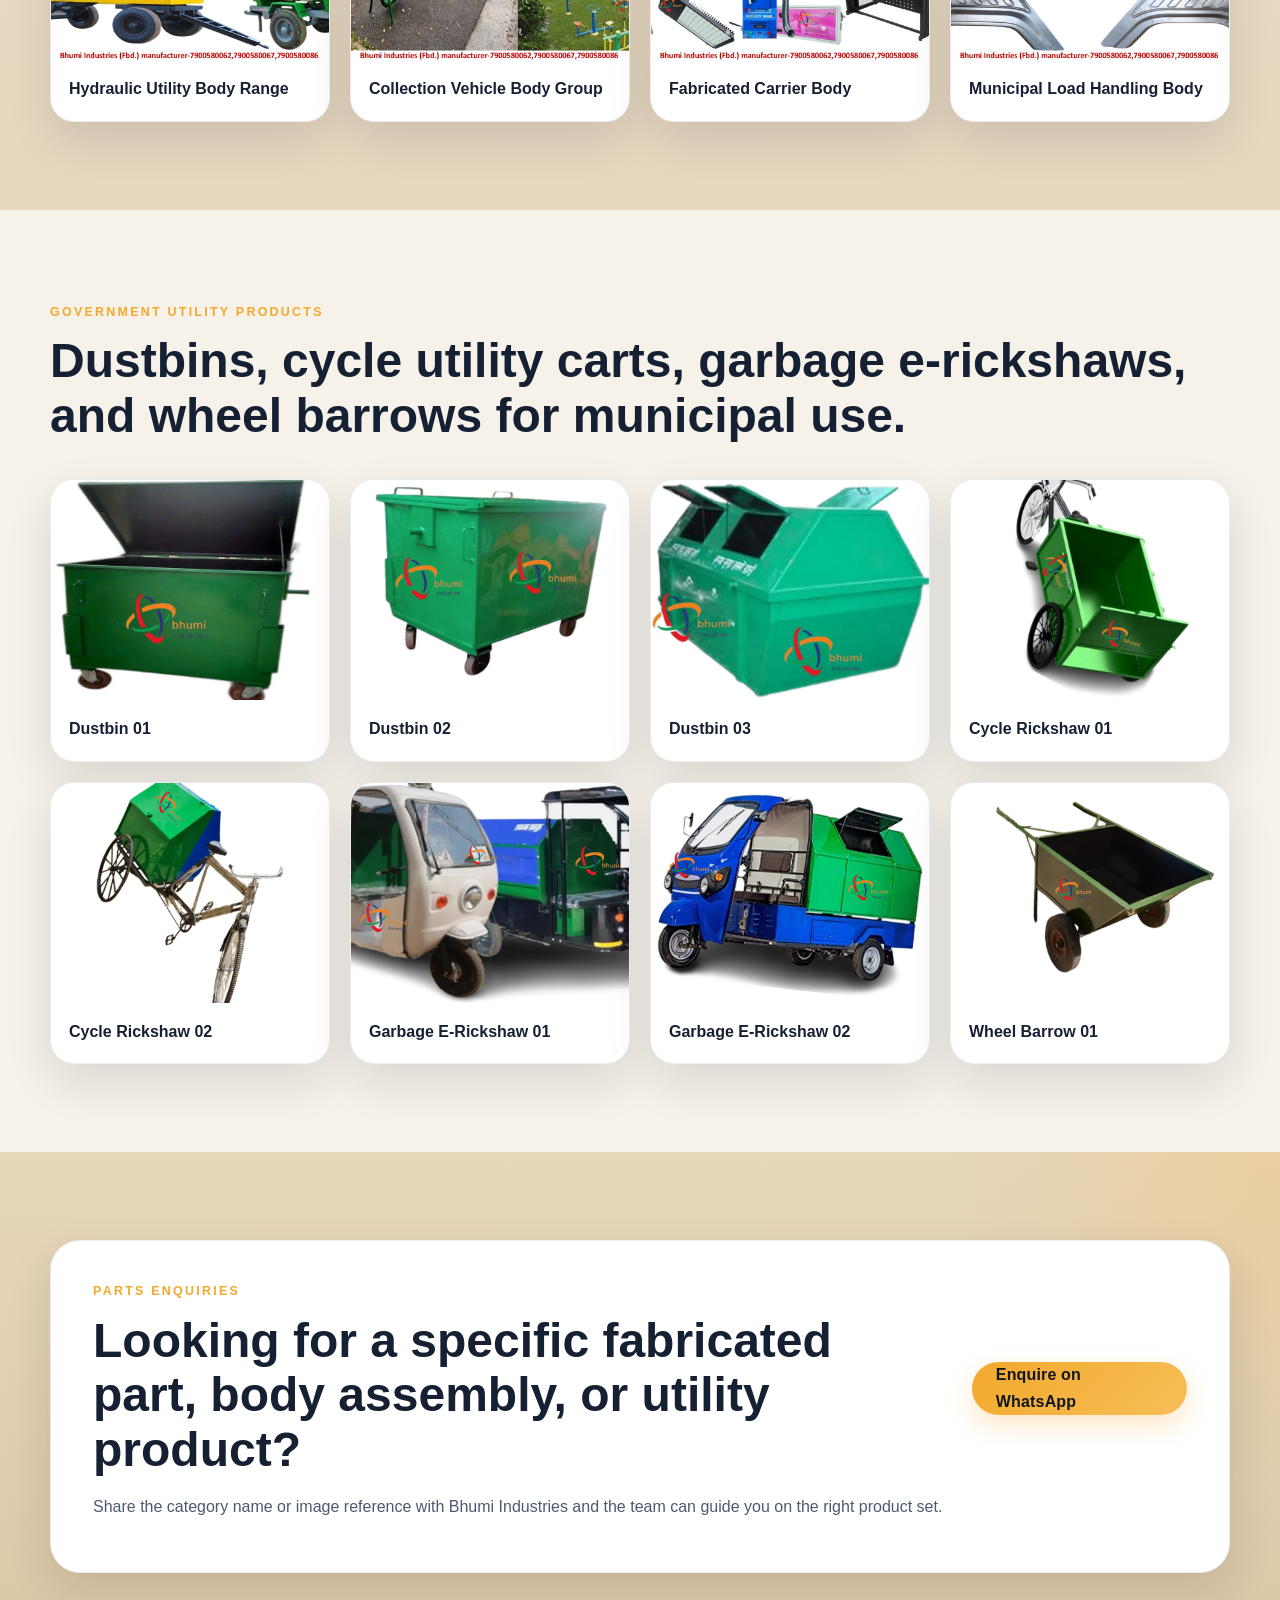
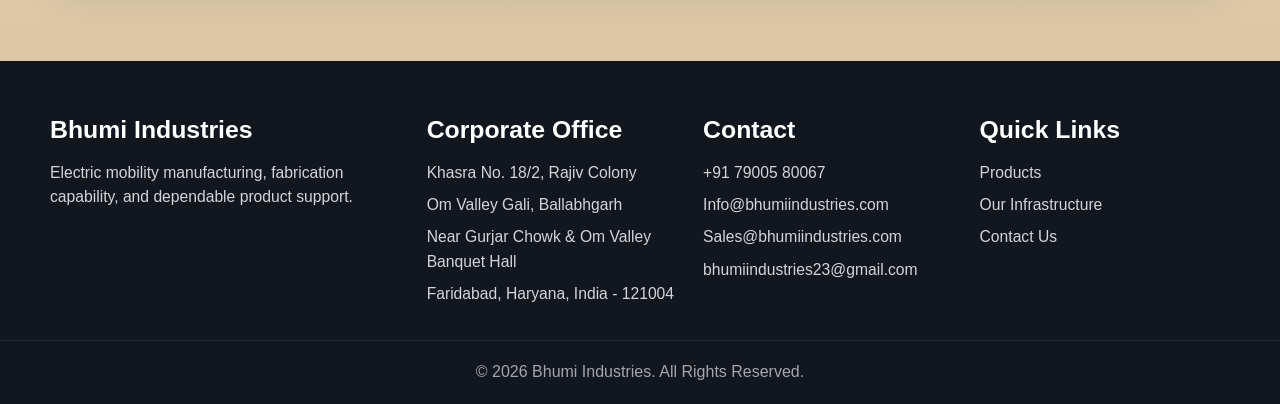
<file: spare-parts.html>
<!DOCTYPE html>
<html lang="en">
<head>
  <meta charset="UTF-8">
  <meta name="viewport" content="width=device-width, initial-scale=1.0">
  <meta name="description" content="Explore Bhumi Industries spare parts, grouped assemblies, government utility products, and real catalog-backed product references.">
  <title>Spare Parts | Bhumi Industries</title>
  <link rel="icon" type="image/png" href="Images/logo.png">
  <link rel="stylesheet" href="CSS/site.css">
</head>
<body>
  <header class="site-header">
    <div class="container nav-shell">
      <a class="brand" href="index.html">
        <img src="Images/logo.png" alt="Bhumi Industries logo">
        <span>Bhumi Industries</span>
      </a>
      <nav class="site-nav">
        <a href="index.html">Home</a>
        <a href="products.html">Products</a>
        <a href="Infrastructure.html">Our Infrastructure</a>
        <a href="contact.html">Contact Us</a>
      </nav>
    </div>
  </header>

  <main>
    <section class="page-hero page-hero-products">
      <div class="container page-hero-shell">
        <div>
          <span class="eyebrow">Bhumi Spare Parts</span>
          <h1>Fabricated spare parts, grouped utility assemblies, and municipal-use product components.</h1>
          <p>This page organizes the real catalog images into practical product families such as fabricated parts, grouped assemblies, and public-utility items.</p>
        </div>
      </div>
    </section>

    <section class="section product-directory-section">
      <div class="container">
        <div class="catalog-bar">
          <div>
            <span class="eyebrow">Spare Parts Navigation</span>
            <h2>Jump directly into fabricated parts, grouped assemblies, or municipal utility items.</h2>
          </div>
          <div class="catalog-actions">
            <select class="catalog-select" onchange="if(this.value){ window.location.href=this.value; }">
              <option value="">Choose a section</option>
              <option value="#individual-parts">Individual Parts</option>
              <option value="#group-parts">Group Parts</option>
              <option value="#government-items-parts">Government Utility Items</option>
              <option value="products.html">Back to Products Page</option>
            </select>
          </div>
        </div>
      </div>
    </section>

    <section class="section" id="individual-parts">
      <div class="container">
        <div class="section-heading">
          <span class="eyebrow">Fabricated Parts</span>
          <h2>Wheel barrow bodies, cycle-rickshaw frames, stamped panels, and fabricated utility components.</h2>
        </div>
        <div class="gallery-grid">
          <article class="gallery-card"><img src="Spare parts and Others/Parts &amp; group parts/Bhumi industries Part/Bhumi industries Part (1).jpg" alt="Wheel barrow fabricated body"><h3>Wheel Barrow Fabricated Body</h3></article>
          <article class="gallery-card"><img src="Spare parts and Others/Parts &amp; group parts/Bhumi industries Part/Bhumi industries Part (2).jpg" alt="Fabricated utility trolley component"><h3>Utility Trolley Component</h3></article>
          <article class="gallery-card"><img src="Spare parts and Others/Parts &amp; group parts/Bhumi industries Part/Bhumi industries Part (3).jpg" alt="Cycle utility fabricated frame"><h3>Cycle Utility Frame</h3></article>
          <article class="gallery-card"><img src="Spare parts and Others/Parts &amp; group parts/Bhumi industries Part/Bhumi industries Part (4).jpg" alt="Carrier tray component"><h3>Carrier Tray Component</h3></article>
          <article class="gallery-card"><img src="Spare parts and Others/Parts &amp; group parts/Bhumi industries Part/Bhumi industries Part (5).jpg" alt="Fabricated support component"><h3>Fabricated Support Part</h3></article>
          <article class="gallery-card"><img src="Spare parts and Others/Parts &amp; group parts/Bhumi industries Part/Bhumi industries Part (6).jpg" alt="Vehicle utility component"><h3>Vehicle Utility Component</h3></article>
          <article class="gallery-card"><img src="Spare parts and Others/Parts &amp; group parts/Bhumi industries Part/Bhumi industries Part (9).jpg" alt="Fabricated utility body part"><h3>Fabricated Utility Body Part</h3></article>
          <article class="gallery-card"><img src="Spare parts and Others/Parts &amp; group parts/Bhumi industries Part/Bhumi industries Part (10).jpg" alt="Cycle rickshaw base frame"><h3>Cycle Rickshaw Base Frame</h3></article>
          <article class="gallery-card"><img src="Spare parts and Others/Parts &amp; group parts/Bhumi industries Part/Bhumi industries Part (11).jpg" alt="Cycle support assembly"><h3>Cycle Support Assembly</h3></article>
          <article class="gallery-card"><img src="Spare parts and Others/Parts &amp; group parts/Bhumi industries Part/Bhumi industries Part (12).jpg" alt="Fabricated chassis part"><h3>Fabricated Chassis Part</h3></article>
          <article class="gallery-card"><img src="Spare parts and Others/Parts &amp; group parts/Bhumi industries Part/Bhumi industries Part (100).jpg" alt="Pressed sheet metal panel"><h3>Pressed Sheet-Metal Panel</h3></article>
          <article class="gallery-card"><img src="Spare parts and Others/Parts &amp; group parts/Bhumi industries Part/Bhumi industries Part (101).jpg" alt="Stamped body panel"><h3>Stamped Body Panel</h3></article>
        </div>
      </div>
    </section>

    <section class="section soft" id="group-parts">
      <div class="container">
        <div class="section-heading">
          <span class="eyebrow">Grouped Assemblies</span>
          <h2>Complete grouped bodies, wheel barrow models, utility boxes, and collection-system assemblies.</h2>
        </div>
        <div class="gallery-grid">
          <article class="gallery-card"><img src="Spare parts and Others/Parts &amp; group parts/Bhumi Industries Group Part/Bhumi Industries Group Part (1).JPG" alt="Wheel barrow models"><h3>Wheel Barrow Model Range</h3></article>
          <article class="gallery-card"><img src="Spare parts and Others/Parts &amp; group parts/Bhumi Industries Group Part/Bhumi Industries Group Part (2).JPG" alt="Utility body group"><h3>Utility Body Group</h3></article>
          <article class="gallery-card"><img src="Spare parts and Others/Parts &amp; group parts/Bhumi Industries Group Part/Bhumi Industries Group Part (3).JPG" alt="Municipal tipper set"><h3>Municipal Tipper Set</h3></article>
          <article class="gallery-card"><img src="Spare parts and Others/Parts &amp; group parts/Bhumi Industries Group Part/Bhumi Industries Group Part (4).JPG" alt="Collection body set"><h3>Collection Body Set</h3></article>
          <article class="gallery-card"><img src="Spare parts and Others/Parts &amp; group parts/Bhumi Industries Group Part/Bhumi Industries Group Part (5).JPG" alt="Fabricated grouped body"><h3>Fabricated Grouped Body</h3></article>
          <article class="gallery-card"><img src="Spare parts and Others/Parts &amp; group parts/Bhumi Industries Group Part/Bhumi Industries Group Part (6).JPG" alt="Utility carrier assembly"><h3>Utility Carrier Assembly</h3></article>
          <article class="gallery-card"><img src="Spare parts and Others/Parts &amp; group parts/Bhumi Industries Group Part/Bhumi Industries Group Part (9).JPG" alt="Municipal body collection system"><h3>Municipal Collection System</h3></article>
          <article class="gallery-card"><img src="Spare parts and Others/Parts &amp; group parts/Bhumi Industries Group Part/Bhumi Industries Group Part (10).JPG" alt="Garbage tipper vehicle body range"><h3>Garbage Tipper Body Range</h3></article>
          <article class="gallery-card"><img src="Spare parts and Others/Parts &amp; group parts/Bhumi Industries Group Part/Bhumi Industries Group Part (11).JPG" alt="Hydraulic utility body range"><h3>Hydraulic Utility Body Range</h3></article>
          <article class="gallery-card"><img src="Spare parts and Others/Parts &amp; group parts/Bhumi Industries Group Part/Bhumi Industries Group Part (12).JPG" alt="Collection vehicle body group"><h3>Collection Vehicle Body Group</h3></article>
          <article class="gallery-card"><img src="Spare parts and Others/Parts &amp; group parts/Bhumi Industries Group Part/Bhumi Industries Group Part (13).JPG" alt="Fabricated carrier body"><h3>Fabricated Carrier Body</h3></article>
          <article class="gallery-card"><img src="Spare parts and Others/Parts &amp; group parts/Bhumi Industries Group Part/Bhumi Industries Group Part (14).JPG" alt="Municipal load handling body"><h3>Municipal Load Handling Body</h3></article>
        </div>
      </div>
    </section>

    <section class="section" id="government-items-parts">
      <div class="container">
        <div class="section-heading">
          <span class="eyebrow">Government Utility Products</span>
          <h2>Dustbins, cycle utility carts, garbage e-rickshaws, and wheel barrows for municipal use.</h2>
        </div>
        <div class="gallery-grid">
          <article class="gallery-card"><img src="Spare parts and Others/Parts Pramotion/Government Items/items images/Dustbin1.jpg" alt="Dustbin item 1"><h3>Dustbin 01</h3></article>
          <article class="gallery-card"><img src="Spare parts and Others/Parts Pramotion/Government Items/items images/Dustbin2.jpg" alt="Dustbin item 2"><h3>Dustbin 02</h3></article>
          <article class="gallery-card"><img src="Spare parts and Others/Parts Pramotion/Government Items/items images/Dustbin3.jpg" alt="Dustbin item 3"><h3>Dustbin 03</h3></article>
          <article class="gallery-card"><img src="Spare parts and Others/Parts Pramotion/Government Items/items images/Cycle rickshaw1.jpg" alt="Cycle rickshaw item 1"><h3>Cycle Rickshaw 01</h3></article>
          <article class="gallery-card"><img src="Spare parts and Others/Parts Pramotion/Government Items/items images/Cycle rickshaw2.jpg" alt="Cycle rickshaw item 2"><h3>Cycle Rickshaw 02</h3></article>
          <article class="gallery-card"><img src="Spare parts and Others/Parts Pramotion/Government Items/items images/Garbage E-Rickshaw1.jpg" alt="Government garbage e-rickshaw 1"><h3>Garbage E-Rickshaw 01</h3></article>
          <article class="gallery-card"><img src="Spare parts and Others/Parts Pramotion/Government Items/items images/Garbage E-Rickshaw2.jpg" alt="Government garbage e-rickshaw 2"><h3>Garbage E-Rickshaw 02</h3></article>
          <article class="gallery-card"><img src="Spare parts and Others/Parts Pramotion/Government Items/items images/wheel barrow1.jpg" alt="Wheel barrow item 1"><h3>Wheel Barrow 01</h3></article>
        </div>
      </div>
    </section>

    <section class="section cta-panel">
      <div class="container cta-shell">
        <div>
          <span class="eyebrow">Parts Enquiries</span>
          <h2>Looking for a specific fabricated part, body assembly, or utility product?</h2>
          <p>Share the category name or image reference with Bhumi Industries and the team can guide you on the right product set.</p>
        </div>
        <div class="cta-actions">
          <a class="btn btn-primary" href="https://api.whatsapp.com/send?phone=917900580067" target="_blank">Enquire on WhatsApp</a>
          <a class="btn btn-secondary" href="products.html">Back to Products</a>
        </div>
      </div>
    </section>
  </main>

  <footer class="site-footer">
    <div class="container footer-grid">
      <div>
        <h3>Bhumi Industries</h3>
        <p>Electric mobility manufacturing, fabrication capability, and dependable product support.</p>
      </div>
      <div>
        <h4>Corporate Office</h4>
        <p>Khasra No. 18/2, Rajiv Colony</p>
        <p>Om Valley Gali, Ballabhgarh</p>
        <p>Near Gurjar Chowk &amp; Om Valley Banquet Hall</p>
        <p>Faridabad, Haryana, India - 121004</p>
      </div>
      <div>
        <h4>Contact</h4>
        <p><a href="tel:+917900580067">+91 79005 80067</a></p>
        <p><a href="mailto:Info@bhumiindustries.com">Info@bhumiindustries.com</a></p>
        <p><a href="mailto:Sales@bhumiindustries.com">Sales@bhumiindustries.com</a></p>
        <p><a href="mailto:bhumiindustries23@gmail.com">bhumiindustries23@gmail.com</a></p>
      </div>
      <div>
        <h4>Quick Links</h4>
        <p><a href="products.html">Products</a></p>
        <p><a href="Infrastructure.html">Our Infrastructure</a></p>
        <p><a href="contact.html">Contact Us</a></p>
      </div>
    </div>
    <div class="footer-bottom">&copy; 2026 Bhumi Industries. All Rights Reserved.</div>
  </footer>

  <a href="https://api.whatsapp.com/send?phone=917900580067" class="whatsapp-float" target="_blank">
    <img src="Images/whatsapp_icon.png" alt="WhatsApp">
  </a>
</body>
</html>
</file>
<file: CSS/site.css>
:root {
  --bg: #f6f2ea;
  --surface: #ffffff;
  --surface-soft: #efe6d8;
  --ink: #162033;
  --text: #4c5a6d;
  --line: rgba(22, 32, 51, 0.08);
  --brand: #f2a92c;
  --brand-deep: #bb7a0d;
  --dark: #11161f;
  --shadow: 0 18px 45px rgba(15, 20, 32, 0.12);
}

* {
  box-sizing: border-box;
}

html {
  scroll-behavior: smooth;
}

body {
  margin: 0;
  font-family: "Segoe UI", Arial, sans-serif;
  background: var(--bg);
  color: var(--ink);
  line-height: 1.65;
}

img {
  max-width: 100%;
  display: block;
}

a {
  color: inherit;
}

.container {
  width: min(1180px, calc(100% - 32px));
  margin: 0 auto;
}

.site-header {
  position: sticky;
  top: 0;
  z-index: 50;
  background: rgba(17, 22, 31, 0.94);
  backdrop-filter: blur(12px);
  border-bottom: 1px solid rgba(255, 255, 255, 0.08);
}

.nav-shell {
  display: flex;
  align-items: center;
  justify-content: space-between;
  min-height: 92px;
  gap: 24px;
}

.brand {
  display: flex;
  align-items: center;
  gap: 14px;
  text-decoration: none;
  color: #fff;
  font-weight: 700;
  letter-spacing: 0.02em;
}

.brand img {
  width: 92px;
  height: auto;
}

.nav-toggle {
  display: none;
}

.site-nav {
  display: flex;
  flex-wrap: wrap;
  gap: 24px;
}

.site-nav a {
  text-decoration: none;
  color: rgba(255, 255, 255, 0.86);
  font-weight: 600;
  transition: color 0.2s ease;
}

.site-nav a:hover,
.site-nav a.active {
  color: var(--brand);
}

.hero-panel,
.page-hero {
  position: relative;
  overflow: hidden;
  background:
    radial-gradient(circle at top right, rgba(242, 169, 44, 0.22), transparent 32%),
    linear-gradient(135deg, #121926 0%, #1c2738 55%, #243248 100%);
  color: #fff;
}

.hero-banner-video {
  position: absolute;
  inset: 0;
  width: 100%;
  height: 100%;
  object-fit: cover;
}

.hero-overlay {
  position: absolute;
  inset: 0;
  background: linear-gradient(90deg, rgba(10, 15, 24, 0.82) 0%, rgba(10, 15, 24, 0.58) 42%, rgba(10, 15, 24, 0.42) 100%);
  z-index: 0;
}

.hero-panel::before,
.page-hero::before {
  content: "";
  position: absolute;
  inset: 0;
  background:
    linear-gradient(90deg, rgba(255, 255, 255, 0.04) 1px, transparent 1px),
    linear-gradient(rgba(255, 255, 255, 0.04) 1px, transparent 1px);
  background-size: 32px 32px;
  opacity: 0.3;
}

.hero-grid,
.page-hero-shell {
  position: relative;
  z-index: 1;
}

.hero-grid {
  min-height: 720px;
  padding: 88px 0 64px;
  display: grid;
  grid-template-columns: 1.1fr 0.9fr;
  align-items: center;
  gap: 48px;
}

.hero-grid-banner {
  grid-template-columns: minmax(0, 760px);
}

.hero-copy h1,
.page-hero h1 {
  margin: 10px 0 20px;
  font-size: clamp(2.4rem, 5vw, 4.3rem);
  line-height: 1.08;
}

.hero-copy {
  position: relative;
  z-index: 2;
}

.hero-copy p,
.page-hero p {
  max-width: 670px;
  font-size: 1.08rem;
  color: rgba(255, 255, 255, 0.8);
}

.hero-visual {
  justify-self: end;
  width: min(100%, 500px);
}

.hero-actions,
.cta-actions {
  display: flex;
  flex-wrap: wrap;
  gap: 14px;
  margin-top: 28px;
}

.btn {
  display: inline-flex;
  align-items: center;
  justify-content: center;
  min-height: 50px;
  padding: 0 24px;
  border-radius: 999px;
  text-decoration: none;
  font-weight: 700;
  letter-spacing: 0.01em;
  transition: transform 0.2s ease, box-shadow 0.2s ease;
}

.btn:hover {
  transform: translateY(-2px);
}

.btn-primary {
  background: linear-gradient(135deg, var(--brand) 0%, #f7be58 100%);
  color: #11161f;
  box-shadow: 0 10px 26px rgba(242, 169, 44, 0.28);
}

.btn-secondary {
  border: 1px solid rgba(255, 255, 255, 0.3);
  color: #fff;
  background: rgba(255, 255, 255, 0.06);
}

.eyebrow {
  display: inline-block;
  font-size: 0.78rem;
  letter-spacing: 0.18em;
  text-transform: uppercase;
  color: var(--brand);
  font-weight: 800;
}

.stat-row {
  display: grid;
  grid-template-columns: repeat(3, 1fr);
  gap: 14px;
  margin-top: 36px;
}

.stat-card {
  padding: 18px;
  border-radius: 20px;
  background: rgba(255, 255, 255, 0.08);
  border: 1px solid rgba(255, 255, 255, 0.09);
  backdrop-filter: blur(8px);
  transition: transform 0.28s ease, box-shadow 0.28s ease, border-color 0.28s ease, background 0.28s ease;
}

.stat-card strong,
.stat-card span {
  display: block;
}

.stat-card strong {
  margin-bottom: 6px;
  font-size: 0.98rem;
}

.stat-card span {
  color: rgba(255, 255, 255, 0.76);
  font-size: 0.92rem;
}

.stat-card:hover {
  transform: translateY(-10px) scale(1.02);
  background: rgba(255, 255, 255, 0.14);
  border-color: rgba(242, 169, 44, 0.45);
  box-shadow: 0 18px 34px rgba(0, 0, 0, 0.24);
}

.section {
  padding: 88px 0;
}

.section.soft {
  background:
    radial-gradient(circle at top left, rgba(242, 169, 44, 0.12), transparent 24%),
    linear-gradient(180deg, #eee2cf 0%, #e6d7bf 100%);
}

.company-profile-section {
  background:
    radial-gradient(circle at top right, rgba(242, 169, 44, 0.18), transparent 26%),
    linear-gradient(135deg, #1a2230 0%, #243247 52%, #304561 100%);
}

.infrastructure-overview-band {
  background:
    radial-gradient(circle at top left, rgba(242, 169, 44, 0.18), transparent 26%),
    radial-gradient(circle at bottom right, rgba(22, 32, 51, 0.14), transparent 34%),
    linear-gradient(180deg, #efe1c8 0%, #e7d6b9 100%);
}

.leadership-section {
  background:
    radial-gradient(circle at top left, rgba(242, 169, 44, 0.16), transparent 24%),
    radial-gradient(circle at bottom right, rgba(27, 45, 71, 0.18), transparent 30%),
    linear-gradient(135deg, #172337 0%, #21314b 58%, #2b4263 100%);
}

.leadership-section .section-heading .eyebrow {
  color: #ffd27a;
}

.leadership-section .section-heading h2 {
  color: #ffffff;
}

.leadership-section .section-heading {
  margin-bottom: 30px;
}

.offerings-section {
  background:
    radial-gradient(circle at top right, rgba(242, 169, 44, 0.12), transparent 24%),
    linear-gradient(180deg, #f7f1e7 0%, #f0e4d3 100%);
}

.why-bhumi-section {
  background:
    radial-gradient(circle at top left, rgba(33, 49, 75, 0.08), transparent 28%),
    radial-gradient(circle at bottom right, rgba(242, 169, 44, 0.14), transparent 30%),
    linear-gradient(180deg, #eadcc6 0%, #e1cfb3 100%);
}

.workflow-section {
  background:
    radial-gradient(circle at top left, rgba(242, 169, 44, 0.12), transparent 22%),
    radial-gradient(circle at bottom right, rgba(27, 45, 71, 0.1), transparent 30%),
    linear-gradient(180deg, #f4ecdf 0%, #eadcc8 100%);
}

.factory-highlights-section {
  background:
    radial-gradient(circle at top right, rgba(242, 169, 44, 0.14), transparent 24%),
    radial-gradient(circle at bottom left, rgba(20, 32, 51, 0.1), transparent 26%),
    linear-gradient(180deg, #e6d7bf 0%, #dbc8aa 100%);
}

.cta-panel {
  background:
    radial-gradient(circle at top right, rgba(242, 169, 44, 0.18), transparent 24%),
    linear-gradient(180deg, #e7d7bb 0%, #dbc7a5 100%);
}

.offerings-section .section-heading h2,
.why-bhumi-section .section-heading h2,
.workflow-section .content-card h2,
.factory-highlights-section .section-heading h2 {
  color: #14233a;
}

.offerings-section .section-heading .eyebrow,
.why-bhumi-section .section-heading .eyebrow,
.factory-highlights-section .section-heading .eyebrow,
.workflow-section .content-card .eyebrow {
  color: #cf8b17;
}

.product-directory-section {
  padding-top: 56px;
  padding-bottom: 34px;
}

.catalog-bar {
  display: flex;
  align-items: center;
  justify-content: space-between;
  gap: 22px;
  padding: 28px 30px;
  border-radius: 28px;
  background: var(--surface);
  border: 1px solid var(--line);
  box-shadow: var(--shadow);
}

.catalog-actions {
  display: flex;
  align-items: center;
  gap: 14px;
  flex-wrap: wrap;
}

.catalog-select {
  min-width: 260px;
  min-height: 50px;
  padding: 0 16px;
  border-radius: 999px;
  border: 1px solid rgba(22, 32, 51, 0.15);
  background: #fff;
  color: var(--ink);
  font: inherit;
}

.section-heading {
  margin-bottom: 36px;
}

.section-heading.narrow {
  max-width: 820px;
}

.section-heading.light h2,
.section-heading.light p {
  color: #fff;
}

.section h2 {
  margin: 10px 0 0;
  font-size: clamp(2rem, 4vw, 3rem);
  line-height: 1.14;
}

.intro-strip,
.split-card,
.process-shell,
.contact-grid {
  display: grid;
  grid-template-columns: 1fr 1fr;
  gap: 32px;
  align-items: center;
}

.intro-strip {
  padding: 38px 42px;
  border-radius: 32px;
  background: linear-gradient(135deg, #172234 0%, #24344d 58%, #304766 100%);
  box-shadow: 0 24px 54px rgba(16, 22, 31, 0.2);
  border: 1px solid rgba(242, 169, 44, 0.18);
}

.intro-strip p {
  color: rgba(255, 255, 255, 0.84);
}

.intro-strip h2 {
  color: #ffffff;
}

.intro-strip .eyebrow {
  color: #f6bd54;
}

.content-card,
.media-card,
.info-card,
.showcase-card,
.contact-card,
.combined-profile-card {
  border-radius: 28px;
  background: var(--surface);
  border: 1px solid var(--line);
  box-shadow: var(--shadow);
  overflow: hidden;
  transition: transform 0.28s ease, box-shadow 0.28s ease, border-color 0.28s ease;
}

.content-card,
.contact-card {
  padding: 36px;
}

.infrastructure-intro-card {
  max-width: 980px;
  margin: 0 auto;
  background:
    radial-gradient(circle at top right, rgba(242, 169, 44, 0.18), transparent 24%),
    linear-gradient(135deg, #142033 0%, #1d2d45 56%, #243754 100%);
  border: 1px solid rgba(242, 169, 44, 0.24);
  box-shadow: 0 28px 58px rgba(12, 18, 28, 0.2);
}

.infrastructure-intro-card .eyebrow {
  color: #ffcf6b;
  font-weight: 900;
}

.infrastructure-intro-card h2 {
  color: #ffffff;
  text-shadow: 0 2px 10px rgba(0, 0, 0, 0.18);
  font-weight: 800;
}

.infrastructure-intro-card p {
  color: #f8fbff;
  font-weight: 500;
  text-shadow: 0 1px 6px rgba(0, 0, 0, 0.12);
}

.combined-profile-card {
  display: grid;
  grid-template-columns: minmax(700px, 1.4fr) minmax(500px, 1fr);
  align-items: stretch;
  max-width: 1380px;
  margin: 0 auto;
}

.combined-profile-media {
  padding: 0;
  background: #120f10;
  display: flex;
  align-items: center;
  justify-content: center;
}

.combined-profile-media img {
  width: 100%;
  height: 100%;
  min-height: 100%;
  border-radius: 0;
  object-fit: contain;
  object-position: center;
  transition: transform 0.5s ease;
}

.combined-profile-content {
  padding: 26px 30px;
  display: flex;
  flex-direction: column;
  justify-content: flex-start;
  height: 100%;
}

.combined-profile-card {
  min-height: 430px;
}

.combined-profile-content .eyebrow {
  margin-bottom: 8px;
}

.combined-profile-content h2 {
  margin: 0 0 14px;
  font-size: clamp(1.75rem, 2.6vw, 2.7rem);
  line-height: 1.08;
}

.combined-profile-content p {
  margin: 0 0 12px;
  font-size: 0.92rem;
  line-height: 1.58;
}

.media-card {
  padding: 18px;
  background: linear-gradient(180deg, #fffdfa 0%, #f0e7da 100%);
}

.media-card img,
.media-card video {
  width: 100%;
  height: 460px;
  min-height: 460px;
  border-radius: 20px;
  object-fit: cover;
  transition: transform 0.5s ease;
}

.split-card {
  grid-template-columns: minmax(320px, 1fr) minmax(420px, 1fr);
  align-items: stretch;
}

.split-card .media-card,
.split-card .content-card {
  height: 100%;
}

.split-card .content-card {
  display: flex;
  flex-direction: column;
  justify-content: center;
}

.feature-grid {
  display: grid;
  grid-template-columns: repeat(4, 1fr);
  gap: 22px;
}

.feature-grid.three-up {
  grid-template-columns: repeat(3, 1fr);
}

.feature-card {
  display: flex;
  flex-direction: column;
  height: 100%;
  padding: 28px;
  border-radius: 26px;
  background: var(--surface);
  border: 1px solid var(--line);
  box-shadow: var(--shadow);
  overflow: hidden;
  transition: transform 0.28s ease, box-shadow 0.28s ease, border-color 0.28s ease;
}

.feature-card img {
  width: 100%;
  max-width: none;
  height: 220px;
  margin-bottom: 22px;
  border-radius: 18px;
  object-fit: cover;
  transition: transform 0.5s ease;
}

.media-only-card img,
.media-only-card video {
  width: 100%;
  max-width: none;
  height: 240px;
  margin-bottom: 18px;
  border-radius: 18px;
  object-fit: cover;
  transition: transform 0.5s ease;
}

.feature-card h3,
.info-card h3,
.showcase-card h3,
.contact-card h2 {
  margin: 0 0 12px;
  font-size: 1.35rem;
}

.feature-card p,
.info-card p,
.showcase-card p,
.content-card p,
.contact-card p {
  margin: 0;
  color: var(--text);
}

.info-card {
  padding: 28px;
}

.dark-band {
  background:
    radial-gradient(circle at top left, rgba(242, 169, 44, 0.16), transparent 30%),
    linear-gradient(135deg, #101621 0%, #151d2a 100%);
}

.dual-card-grid {
  display: grid;
  grid-template-columns: repeat(2, 1fr);
  gap: 22px;
}

.light-card {
  background: rgba(255, 255, 255, 0.96);
}

.process-list,
.showcase-card ul,
.contact-list {
  margin: 18px 0 0;
  padding-left: 20px;
  color: var(--text);
}

.process-list li,
.showcase-card li,
.contact-list li {
  margin-bottom: 10px;
}

.text-link {
  display: inline-block;
  margin-top: 16px;
  color: var(--brand-deep);
  font-weight: 700;
  text-decoration: none;
}

.product-showcase {
  display: grid;
  gap: 22px;
}

.detail-grid {
  display: grid;
  gap: 18px;
}

.detail-card {
  border-radius: 28px;
  background: var(--surface);
  border: 1px solid var(--line);
  box-shadow: var(--shadow);
  overflow: hidden;
}

.detail-card summary {
  list-style: none;
  display: grid;
  grid-template-columns: 240px 1fr;
  gap: 24px;
  align-items: center;
  padding: 24px;
  cursor: pointer;
}

.detail-card summary::-webkit-details-marker {
  display: none;
}

.detail-card summary img,
.detail-card summary video {
  width: 100%;
  height: 180px;
  border-radius: 18px;
  object-fit: cover;
}

.detail-card summary h3 {
  margin: 0 0 10px;
  font-size: 1.5rem;
}

.detail-card summary p {
  margin: 0;
  color: var(--text);
}

.detail-body {
  padding: 0 24px 24px 288px;
}

.detail-body ul {
  margin: 0;
  padding-left: 18px;
  color: var(--text);
}

.detail-body li + li {
  margin-top: 8px;
}

.gallery-grid {
  display: grid;
  grid-template-columns: repeat(4, 1fr);
  gap: 20px;
}

.gallery-grid.compact {
  grid-template-columns: repeat(4, 1fr);
}

.gallery-card {
  border-radius: 24px;
  background: var(--surface);
  border: 1px solid var(--line);
  box-shadow: var(--shadow);
  overflow: hidden;
  transition: transform 0.28s ease, box-shadow 0.28s ease, border-color 0.28s ease;
}

.gallery-card img,
.gallery-card video {
  width: 100%;
  height: 220px;
  display: block;
  object-fit: cover;
  transition: transform 0.5s ease;
}

.gallery-card h3 {
  margin: 0;
  padding: 16px 18px 18px;
  font-size: 1rem;
}

.category-card {
  display: flex;
  flex-direction: column;
  height: 100%;
}

.category-card-body {
  padding: 18px 18px 22px;
}

.category-card-body h3 {
  padding: 0;
  margin: 0 0 10px;
  font-size: 1.2rem;
}

.category-card-body p {
  margin: 0 0 12px;
  color: var(--text);
}

.gallery-card:hover {
  transform: translateY(-8px);
  border-color: rgba(242, 169, 44, 0.35);
  box-shadow: 0 24px 54px rgba(15, 20, 32, 0.18);
}

.gallery-card:hover img,
.gallery-card:hover video {
  transform: scale(1.05);
}

.infra-machine-grid {
  display: grid;
  grid-template-columns: repeat(4, 1fr);
  gap: 22px;
  align-items: start;
}

.machine-card {
  display: flex;
  flex-direction: column;
  padding: 24px;
  min-height: 520px;
  border-radius: 28px;
  background: var(--surface);
  border: 1px solid var(--line);
  box-shadow: var(--shadow);
  align-self: start;
  transition: transform 0.28s ease, box-shadow 0.28s ease, border-color 0.28s ease;
}

.machine-card img {
  width: 100%;
  height: 210px;
  margin-bottom: 18px;
  border-radius: 20px;
  object-fit: cover;
  transition: transform 0.5s ease;
}

.machine-card h3 {
  margin: 0 0 12px;
  font-size: 1.28rem;
}

.machine-card p {
  margin: 0;
  color: var(--text);
}

.machine-card .machine-points {
  margin-top: auto;
}

.machine-points {
  max-height: 0;
  overflow: hidden;
  opacity: 0;
  margin-top: 0;
  transition: max-height 0.32s ease, opacity 0.24s ease, margin-top 0.24s ease;
}

.machine-points ul {
  margin: 0;
  padding-left: 18px;
  color: var(--text);
}

.machine-points li + li {
  margin-top: 8px;
}

.machine-card:hover .machine-points,
.machine-card:focus-within .machine-points,
.machine-card.is-active .machine-points {
  max-height: 220px;
  opacity: 1;
  margin-top: 18px;
}

.machine-card:hover,
.facility-detail-card:hover {
  transform: translateY(-8px);
  border-color: rgba(242, 169, 44, 0.35);
  box-shadow: 0 24px 54px rgba(15, 20, 32, 0.18);
}

.machine-card:hover img,
.facility-detail-card:hover img {
  transform: scale(1.05);
}

.facility-detail-grid {
  display: grid;
  grid-template-columns: repeat(2, 1fr);
  gap: 22px;
}

.facility-detail-card {
  display: grid;
  grid-template-columns: 260px 1fr;
  gap: 24px;
  align-items: center;
  padding: 22px;
  border-radius: 28px;
  background: var(--surface);
  border: 1px solid var(--line);
  box-shadow: var(--shadow);
  transition: transform 0.28s ease, box-shadow 0.28s ease, border-color 0.28s ease;
}

.facility-detail-card img {
  width: 100%;
  height: 220px;
  border-radius: 20px;
  object-fit: cover;
  transition: transform 0.5s ease;
}

.facility-detail-card h3 {
  margin: 0 0 10px;
  font-size: 1.36rem;
}

.facility-detail-card p {
  margin: 0;
  color: var(--text);
}

.leader-card {
  display: grid;
  grid-template-columns: 320px 1fr;
  gap: 28px;
  align-items: center;
  padding: 8px 0 0;
  background: transparent !important;
  border: 0 !important;
  box-shadow: none !important;
  border-radius: 0 !important;
}

.leader-photo img {
  width: 100%;
  height: 360px;
  border-radius: 24px;
  object-fit: cover;
  border: 1px solid rgba(255, 255, 255, 0.14);
  box-shadow: 0 24px 48px rgba(8, 13, 22, 0.24);
  transition: transform 0.5s ease;
}

.leader-content .eyebrow {
  color: #ffd27a;
}

.leader-content h3 {
  margin: 8px 0 14px;
  font-size: 2rem;
  color: #ffffff;
}

.leader-content p {
  margin: 0 0 14px;
  color: rgba(241, 246, 252, 0.92);
}

.leader-card:hover img {
  transform: scale(1.04);
}

.category-cluster + .category-cluster {
  margin-top: 38px;
}

.mini-heading {
  margin-bottom: 18px;
}

.mini-heading h3 {
  margin: 0 0 6px;
  font-size: 1.35rem;
}

.mini-heading p {
  margin: 0;
  color: var(--text);
}

.showcase-card {
  display: grid;
  grid-template-columns: 280px 1fr;
  gap: 28px;
  padding: 26px;
}

.showcase-card img {
  width: 100%;
  height: 100%;
  min-height: 250px;
  border-radius: 20px;
  background: linear-gradient(180deg, #faf5ea 0%, #eee3cf 100%);
  object-fit: cover;
  transition: transform 0.5s ease;
}

.cta-shell {
  display: flex;
  align-items: center;
  justify-content: space-between;
  gap: 26px;
  padding: 36px 42px;
  background: var(--surface);
  border-radius: 30px;
  border: 1px solid var(--line);
  box-shadow: var(--shadow);
}

.cta-shell p {
  color: var(--text);
}

.site-footer {
  background: #11161f;
  color: rgba(255, 255, 255, 0.82);
  padding-top: 54px;
}

.footer-grid {
  display: grid;
  grid-template-columns: 1.4fr 1fr 1fr 1fr;
  gap: 26px;
}

.site-footer h3,
.site-footer h4 {
  color: #fff;
  margin-top: 0;
  margin-bottom: 16px;
  font-size: 1.55rem;
  line-height: 1.2;
}

.site-footer a {
  color: rgba(255, 255, 255, 0.82);
  text-decoration: none;
}

.site-footer p {
  margin: 0 0 8px;
  line-height: 1.55;
  font-size: 0.98rem;
}

.site-footer p:last-child {
  margin-bottom: 0;
}

.footer-bottom {
  margin-top: 34px;
  padding: 18px 16px;
  text-align: center;
  border-top: 1px solid rgba(255, 255, 255, 0.08);
  color: rgba(255, 255, 255, 0.62);
}

.whatsapp-float {
  position: fixed;
  right: 22px;
  bottom: 22px;
  z-index: 60;
}

.whatsapp-float img {
  width: 60px;
  height: 60px;
  border-radius: 50%;
  box-shadow: 0 14px 30px rgba(17, 22, 31, 0.24);
}

.page-hero-shell {
  min-height: 380px;
  display: flex;
  align-items: center;
  padding: 84px 0 56px;
}

.page-hero-products {
  background:
    radial-gradient(circle at top right, rgba(242, 169, 44, 0.2), transparent 30%),
    linear-gradient(135deg, #141b29 0%, #1d2d43 100%);
}

.page-hero-infra {
  background:
    radial-gradient(circle at top right, rgba(242, 169, 44, 0.2), transparent 30%),
    linear-gradient(135deg, #15181f 0%, #26313b 100%);
}

.page-hero-contact {
  background:
    radial-gradient(circle at top right, rgba(242, 169, 44, 0.2), transparent 30%),
    linear-gradient(135deg, #13202a 0%, #213b45 100%);
}

.contact-visual {
  padding: 0;
  overflow: hidden;
  background: linear-gradient(180deg, #fff7ea 0%, #efe5d8 100%);
}

.contact-visual img {
  width: 100%;
  height: 100%;
  min-height: 100%;
  object-fit: cover;
  transition: transform 0.5s ease;
}

.map-card {
  padding: 32px;
}

.map-frame {
  margin-top: 18px;
  border-radius: 22px;
  overflow: hidden;
  border: 1px solid var(--line);
  box-shadow: var(--shadow);
  background: #dfe6ee;
}

.map-frame iframe {
  width: 100%;
  height: 420px;
  border: 0;
  display: block;
}

.media-frame {
  padding: 16px;
  border-radius: 28px;
  background: rgba(255, 255, 255, 0.06);
  border: 1px solid rgba(255, 255, 255, 0.12);
  box-shadow: var(--shadow);
}

.media-frame video {
  width: 100%;
  min-height: 420px;
  border-radius: 20px;
  display: block;
  object-fit: cover;
  transition: transform 0.5s ease;
}

.media-only-card img,
.media-only-card video {
  width: 100%;
  max-width: none;
  height: 240px;
  margin-bottom: 18px;
  border-radius: 18px;
  object-fit: cover;
  transition: transform 0.5s ease;
}

.content-card:hover,
.media-card:hover,
.info-card:hover,
.feature-card:hover,
.showcase-card:hover,
.contact-card:hover,
.media-frame:hover {
  transform: translateY(-8px);
  border-color: rgba(242, 169, 44, 0.35);
  box-shadow: 0 24px 54px rgba(15, 20, 32, 0.18);
}

.media-card:hover img,
.media-card:hover video,
.feature-card:hover img,
.feature-card:hover video,
.showcase-card:hover img,
.contact-card:hover img,
.combined-profile-card:hover img,
.media-frame:hover video {
  transform: scale(1.05);
}

.feature-card h3,
.info-card h3,
.showcase-card h3,
.contact-card h2,
.content-card h2 {
  transition: transform 0.28s ease, color 0.28s ease;
}

.content-card:hover h2,
.info-card:hover h3,
.feature-card:hover h3,
.showcase-card:hover h3,
.contact-card:hover h2,
.combined-profile-card:hover h2 {
  transform: translateY(-2px);
  color: var(--brand-deep);
}

@media (max-width: 980px) {
  .hero-grid,
  .intro-strip,
  .split-card,
  .process-shell,
  .contact-grid,
  .combined-profile-card {
    grid-template-columns: 1fr;
  }

  .catalog-bar,
  .detail-card summary {
    display: grid;
    grid-template-columns: 1fr;
    align-items: flex-start;
  }

  .cta-shell {
    flex-direction: column;
    align-items: flex-start;
  }

  .hero-grid {
    min-height: auto;
    padding: 72px 0 54px;
  }

  .hero-grid-banner {
    grid-template-columns: 1fr;
  }

  .hero-visual {
    justify-self: start;
    width: min(100%, 420px);
  }

  .feature-grid,
  .feature-grid.three-up,
  .footer-grid,
  .dual-card-grid,
  .stat-row,
  .gallery-grid,
  .gallery-grid.compact,
  .infra-machine-grid {
    grid-template-columns: 1fr 1fr;
  }

  .showcase-card {
    grid-template-columns: 1fr;
  }

  .leader-card {
    grid-template-columns: 1fr;
  }

  .facility-detail-grid,
  .facility-detail-card {
    grid-template-columns: 1fr;
  }

  .detail-body {
    padding: 0 24px 24px;
  }

  .media-frame video,
  .media-card img,
  .media-card video,
  .combined-profile-media img {
    min-height: 280px;
    height: 280px;
    max-height: none;
  }
}

@media (max-width: 640px) {
  .container {
    width: min(100% - 24px, 1180px);
  }

  .nav-shell {
    min-height: 68px;
    gap: 8px;
  }

  .brand span {
    display: none;
  }

  .brand img {
    width: 56px;
  }

  .site-nav {
    gap: 10px;
    justify-content: flex-start;
    flex-wrap: nowrap;
    overflow-x: auto;
    white-space: nowrap;
    scrollbar-width: none;
    flex: 1 1 auto;
    min-width: 0;
  }

  .site-nav::-webkit-scrollbar {
    display: none;
  }

  .site-nav a {
    font-size: 0.74rem;
    flex: 0 0 auto;
  }

  .section {
    padding: 52px 0;
  }

  .hero-grid {
    padding: 56px 0 42px;
    min-height: 520px;
  }

  .hero-copy h1,
  .page-hero h1 {
    font-size: clamp(2rem, 8vw, 2.7rem);
    line-height: 1.1;
    margin-bottom: 14px;
  }

  .hero-copy p,
  .page-hero p {
    font-size: 0.95rem;
    line-height: 1.6;
  }

  .section h2,
  .combined-profile-content h2 {
    font-size: clamp(1.7rem, 7vw, 2.2rem);
    line-height: 1.15;
  }

  .leader-content h3 {
    font-size: 1.65rem;
  }

  .leader-content p,
  .feature-card p,
  .info-card p,
  .content-card p,
  .contact-card p,
  .machine-card p,
  .facility-detail-card p,
  .site-footer p {
    font-size: 0.95rem;
    line-height: 1.55;
  }

  .feature-card h3,
  .info-card h3,
  .showcase-card h3,
  .contact-card h2,
  .machine-card h3,
  .facility-detail-card h3 {
    font-size: 1.35rem;
  }

  .stat-row {
    gap: 10px;
  }

  .stat-card {
    padding: 14px;
  }

  .feature-grid,
  .feature-grid.three-up,
  .footer-grid,
  .dual-card-grid,
  .stat-row,
  .gallery-grid,
  .gallery-grid.compact,
  .infra-machine-grid,
  .facility-detail-grid {
    grid-template-columns: 1fr;
  }

  .intro-strip,
  .content-card,
  .contact-card,
  .feature-card,
  .info-card,
  .showcase-card,
  .cta-shell,
  .combined-profile-content,
  .map-card {
    padding: 20px;
  }

  .feature-card img,
  .media-only-card img,
  .media-only-card video,
  .showcase-card img {
    height: 180px;
  }

  .media-frame video,
  .media-card img,
  .media-card video,
  .combined-profile-media img {
    min-height: 220px;
    height: 220px;
    max-height: none;
  }

  .combined-profile-card {
    min-height: auto;
  }

  .combined-profile-content {
    padding-top: 18px;
  }

  .leader-photo img {
    height: 300px;
  }

  .leader-card {
    gap: 18px;
  }

  .map-frame iframe {
    height: 280px;
  }

  .detail-card summary img,
  .detail-card summary video,
  .gallery-card img,
  .gallery-card video,
  .machine-card img,
  .facility-detail-card img {
    height: 180px;
  }

  .machine-card {
    min-height: auto;
  }

  .whatsapp-float {
    right: 14px;
    bottom: 14px;
  }

  .whatsapp-float img {
    width: 52px;
    height: 52px;
  }
}
</file>
